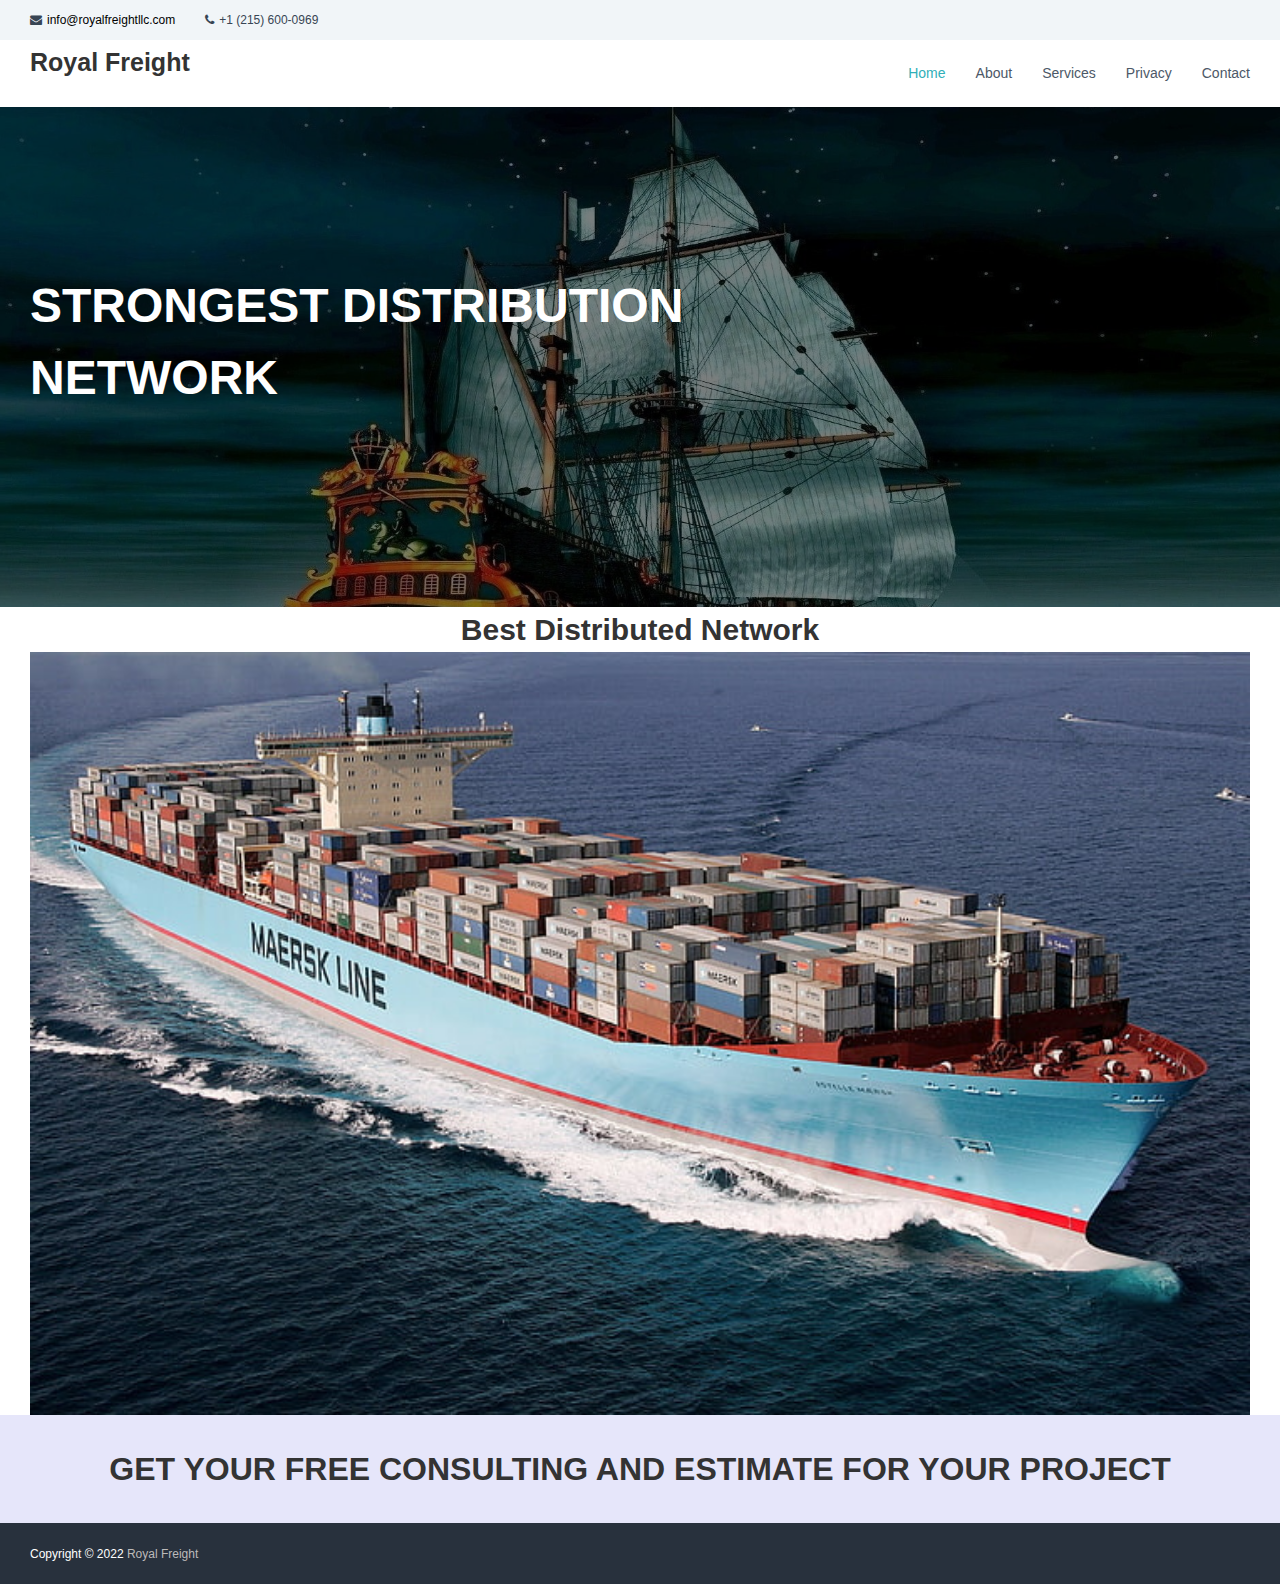
<file: index.html>
<!DOCTYPE html>
<html lang="en">
<head>
    <meta http-equiv="Content-Type" content="text/html; charset=UTF-8">

    <meta name="viewport" content="width=device-width, initial-scale=1">
   

    <title>Royal Freight</title>

    
    <style type="text/css">
      
    </style>
    <link rel="stylesheet" id="contact-form-7-css" href="./Seattle_Logistics_files/styles.css" type="text/css"
        media="all">

    <link rel="stylesheet" id="contact-form-7-css" href="assets/css/styles.css" type="text/css"
        media="all">
    <link rel="stylesheet" id="wpos-magnific-style-css" href="./Seattle_Logistics_files/magnific-popup.css"
        type="text/css" media="all">
    <link rel="stylesheet" id="wpos-slick-style-css" href="./Seattle_Logistics_files/slick.css" type="text/css"
        media="all">
    <link rel="stylesheet" id="wp-igsp-public-css-css" href="./Seattle_Logistics_files/wp-igsp-public.css"
        type="text/css" media="all">
    <link rel="stylesheet" id="siteorigin-panels-front-css" href="./Seattle_Logistics_files/front-flex.min.css"
        type="text/css" media="all">
    <link rel="stylesheet" id="flash-fonts-css" href="./Seattle_Logistics_files/css" type="text/css" media="all">
    <link rel="stylesheet" id="font-awesome-css" href="./Seattle_Logistics_files/font-awesome.min.css" type="text/css"
        media="">
    <link rel="stylesheet" id="flash-style-css" href="Seattle_Logistics_files/style.css" type="text/css" media="all">
    <style id="flash-style-inline-css" type="text/css">
        /* Predefined Color Schemes CSS */

        /* Background Color */
      

        
    </style>
    <link rel="stylesheet" id="responsive-css" href="./Seattle_Logistics_files/responsive.min.css" type="text/css"
        media="">
    <link rel="stylesheet" id="swiper-css" href="./Seattle_Logistics_files/swiper.min.css" type="text/css" media="">
   
   
    <!-- <style type="text/css">
        body {
            font-family: "Montserrat";
        }
    </style> -->
    <style type="text/css">
       
    </style>
    <style type="text/css" id="custom-background-css">
        
    </style>
    <style type="text/css" media="all" id="siteorigin-panels-layouts-head">
       
    </style>
    <style type="text/css" id="wp-custom-css">
       
    </style>
</head>

<body 
    class="home page-template page-template-page-templates page-template-pagebuilder page-template-page-templatespagebuilder-php page page-id-7 custom-background wp-custom-logo siteorigin-panels  siteorigin-panels-home boxed non-transparent left-logo-right-menu right-sidebar" style="width:100%">




    <div id="page" class="site" style="margin:0">
        


        <header id="masthead" class="site-header" role="banner">
            <div class="header-top">
                <div class="tg-container">
                    <div class="tg-column-wrapper clearfix">
                        <div class="left-content">
                            <ul class="contact-info">
                                <li><i class="fa fa-envelope"></i><a
                                        href="mailto:info@royalfreightllc.com">info@royalfreightllc.com</a></li>
                                <li><i class="fa fa-phone"></i>+1 (215) 600-0969</li>
                            </ul>
                        </div>
                        <div class="right-content">
                        </div>
                    </div>
                </div>
            </div>

            <div class="header-bottom">
                <div class="tg-container">

                    <div class="logo">
                        <h3>Royal Freight</h3>

                        <div class="logo-text site-branding">
                            <h1 class="site-title"><a href="index.html" rel="home">Seattle
                                    Logistics</a></h1>
                        </div>
                    </div>
                    <div class="site-navigation-wrapper">
                        <nav id="site-navigation" class="main-navigation" role="navigation">
                            <div class="menu-toggle">
                                <i class="fa fa-bars"></i>
                            </div>
                            <div class="menu-main-container">
                                <ul id="primary-menu" class="menu">
                                    <li id="menu-item-249"
                                        class="menu-item menu-item-type-post_type current_page_item menu-item-object-page menu-item-home  page_item page-item-7  menu-item-249">
                                        <a href="index.html">Home</a></li>
                                    <li id="menu-item-243"
                                        class="menu-item menu-item-type-post_type menu-item-object-page menu-item-243">
                                        <a href="about.html">About</a></li>
                                    <li id="menu-item-281"
                                        class="  menu-item menu-item-type-post_type menu-item-object-page menu-item-281">
                                        <a href="services.html">Services</a></li>
                                    
                                    <li id="menu-item-281"
                                        class="  menu-item menu-item-type-post_type menu-item-object-page menu-item-281">
                                        <a href="privacy-and-policies.html">Privacy</a></li>
                                    <li id="menu-item-240"
                                        class="menu-item menu-item-type-post_type menu-item-object-page menu-item-240">
                                        <a href="contact.html">Contact</a></li>
                                </ul>
                            </div>
                        </nav><!-- #site-navigation -->


                    </div>

                    <div class="header-action-container">

                        <div class="search-wrap">
                            <div class="search-icon">
                                <i class="fa fa-search"></i>
                            </div>
                            <div class="search-box">

                                
                            </div>
                        </div>
                    </div>
                </div>
            </div>
        </header><!-- #masthead -->





        <div id="content" class="site-content">
            <div class="tg-container">


                <div id="primary" class="content-area pagebuilder-content">
                    <main id="main" class="site-main" role="main">

                        <div id="pl-7" class="panel-layout">
                            <div id="pg-7-0" class="panel-grid panel-has-style">
                                <div class="siteorigin-panels-stretch panel-row-style panel-row-style-for-7-0"
                                    data-stretch-type="full-stretched"
                                    style="margin-left: -30px; margin-right: -30px; padding-left: 0px; padding-right: 0px; border-left: 0px; border-right: 0px;">
                                    <div id="pgc-7-0-0" class="panel-grid-cell"
                                        style="padding-left: 0px; padding-right: 0px;">
                                        <div id="panel-7-0-0-0"
                                            class="so-panel widget widget_themegrill_flash_slider tg-section tg-slider-widget panel-first-child panel-last-child"
                                            data-index="0">
                                            <div
                                                class="tg-slider-widget slider-dark slider-content-left slider-control-center full-width">
                                                <div class="swiper-container swiper-container-horizontal">
                                                    <div class="swiper-wrapper"
                                                        style="transform: translate3d(-6000px, 0px, 0px); transition-duration: 0ms;">
                                                        <div class="swiper-slide swiper-slide-duplicate swiper-slide-next"
                                                            data-swiper-slide-index="3" style="width: 1200px;">
                                                            <figure class="slider-image">
                                                                <img src="assets/images/trucking.jpg">
                                                                <div class="overlay"></div>
                                                            </figure>
                                                            <div class="slider-content">
                                                                <div class="tg-container">
                                                                    <div class="caption-title">Trucking</div>
                                                                    <div class="caption-desc">Powerful Transport &amp;
                                                                        Logistics Solution</div>
                                                                </div>
                                                            </div>
                                                        </div>
                                                        <div class="swiper-slide" data-swiper-slide-index="0"
                                                            style="width: 1200px;">
                                                            <figure class="slider-image">
                                                                <img src="assets/images/ship-in-sea.jpg">
                                                                <div class="overlay"></div>
                                                            </figure>
                                                            <div class="slider-content">
                                                                <div class="tg-container">
                                                                    <div class="caption-title">Strongest Distribution
                                                                        Network</div>
                                                                    <div class="caption-desc"></div>
                                                                </div>
                                                            </div>
                                                        </div>
                                                        <div class="swiper-slide" data-swiper-slide-index="1"
                                                            style="width: 1200px;">
                                                            <figure class="slider-image">
                                                                <img src="assets/images/international-frieght.jpg">
                                                                <div class="overlay"></div>
                                                            </figure>
                                                            <div class="slider-content">
                                                                <div class="tg-container">
                                                                    <div class="caption-title">International Air Freight
                                                                    </div>
                                                                    <div class="caption-desc">Fast International Air
                                                                        Delivery</div>
                                                                </div>
                                                            </div>
                                                        </div>
                                                        <div class="swiper-slide" data-swiper-slide-index="2"
                                                            style="width: 1200px;">
                                                            <figure class="slider-image">
                                                                <img src="assets/images/frieght-services.jpg">
                                                                <div class="overlay"></div>
                                                            </figure>
                                                            <div class="slider-content">
                                                                <div class="tg-container">
                                                                    <div class="caption-title">Freight Services</div>
                                                                    <div class="caption-desc">Road, air, train or
                                                                        overseas. We got it covered!</div>
                                                                </div>
                                                            </div>
                                                        </div>
                                                        <div class="swiper-slide swiper-slide-prev"
                                                            data-swiper-slide-index="3" style="width: 1200px;">
                                                            <figure class="slider-image">
                                                                <img src="assets/images/trucking.jpg">
                                                                <div class="overlay"></div>
                                                            </figure>
                                                            <div class="slider-content">
                                                                <div class="tg-container">
                                                                    <div class="caption-title">Trucking</div>
                                                                    <div class="caption-desc">Powerful Transport &amp;
                                                                        Logistics Solution</div>
                                                                </div>
                                                            </div>
                                                        </div>
                                                        <div class="swiper-slide swiper-slide-duplicate swiper-slide-active"
                                                            data-swiper-slide-index="0" style="width: 1200px;">
                                                            <figure class="slider-image">
                                                                <img src="assets/images/ship-in-sea.jpg">
                                                                <div class="overlay"></div>
                                                            </figure>
                                                            <div class="slider-content">
                                                                <div class="tg-container">
                                                                    <div class="caption-title">Strongest Distribution
                                                                        Network</div>
                                                                    <div class="caption-desc"></div>
                                                                </div>
                                                            </div>
                                                        </div>
                                                    </div>
                                                    <div class="swiper-pagination"></div>
                                                    <div class="slider-arrow">
                                                        <div class="swiper-button-next"></div>
                                                        <div class="swiper-button-prev"></div>
                                                    </div>
                                                </div>
                                            </div>
                                        </div>
                                    </div>
                                </div>
                            </div>

                            <div id="pg-7-1" class="panel-grid panel-has-style" style="text-align: center;">
                                <h2>Best Distributed Network</h2>
                                <img src="assets/images/ship.jpg" alt="ship" width="100%">
                            </div>

                          
                            <div id="pg-7-1" class="panel-grid panel-has-style">
                                <div class="siteorigin-panels-stretch panel-row-style panel-row-style-for-7-1"
                                    data-stretch-type="full-stretched"
                                    style="margin-left: -30px; margin-right: -30px; padding-left: 0px; padding-right: 0px; border-left: 0px; border-right: 0px;">
                                    <div id="pgc-7-1-0" class="panel-grid-cell"
                                        style="padding-left: 0px; padding-right: 0px;">
                                        <div id="panel-7-1-0-0"
                                            class="so-panel widget widget_themegrill_flash_cta tg-widget call-to-action-section panel-first-child panel-last-child"
                                            data-index="1">
                                            <div class="panel-widget-style panel-widget-style-for-7-1-0-0">
                                                <div class="cta-wrapper call-to-action-section-layout-1">
                                                    <div class="section-title-wrapper">
                                                        <h3 class="section-title">GET YOUR FREE CONSULTING AND ESTIMATE
                                                            FOR YOUR PROJECT</h3>
                                                    </div>
                                                </div>
                                            </div>
                                        </div>
                                    </div>
                                </div>
                            </div>
                        </div>
                    </main><!-- #main -->
                </div><!-- #primary -->



            </div><!-- .tg-container -->
        </div><!-- #content -->



        <footer id="colophon" class="footer-layout site-footer" role="contentinfo">

            <div id="bottom-footer">
                <div class="tg-container">

                    <div class="copyright">
                        <span class="copyright-text">
                            Copyright © 2022 <a href="index.html">Royal Freight</a>
                        </span>
                    </div><!-- .copyright -->


                </div>
            </div>
        </footer><!-- #colophon -->


        <a href="index.html/#masthead" id="scroll-up" style="display: none;"><i
                class="fa fa-chevron-up"></i></a>
    </div><!-- #page -->

    

    <script type="text/javascript" src="./Seattle_Logistics_files/jquery.js.download"></script>
    <script type="text/javascript" src="./Seattle_Logistics_files/jquery-migrate.min.js.download"></script>
   
    <script type="text/javascript" src="./Seattle_Logistics_files/scripts.js.download"></script>
    <script type="text/javascript" src="./Seattle_Logistics_files/jquery.nav.min.js.download"></script>
    <script type="text/javascript" src="./Seattle_Logistics_files/flash.min.js.download"></script>
    <script type="text/javascript" src="./Seattle_Logistics_files/skip-link-focus-fix.js.download"></script>
    <script type="text/javascript" src="./Seattle_Logistics_files/swiper.jquery.min.js.download"></script>
    <script type="text/javascript" src="./Seattle_Logistics_files/wp-embed.min.js.download"></script>
   
    <script type="text/javascript" src="./Seattle_Logistics_files/styling-263.min.js.download"></script>
    


</body>

</html>
</file>
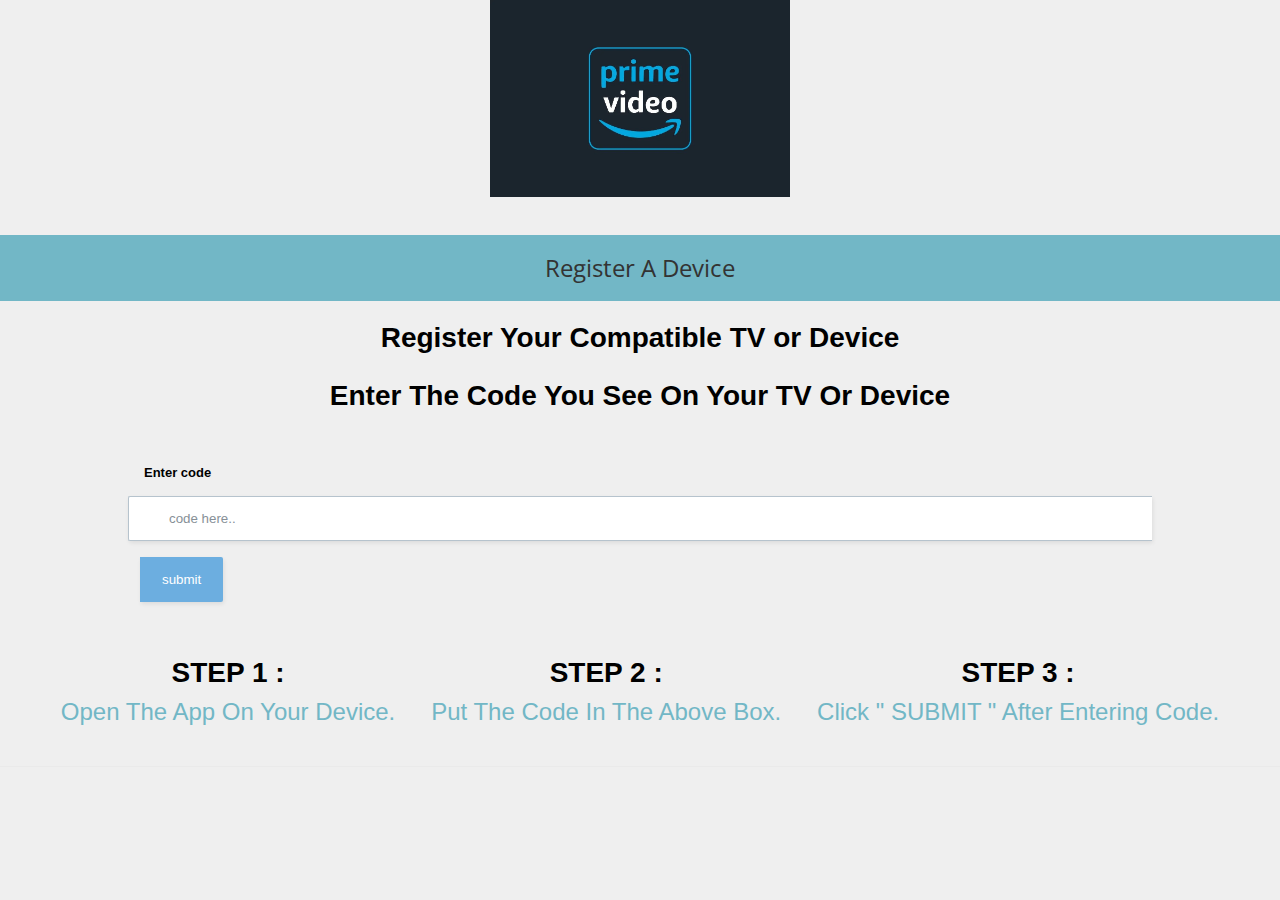
<file: code.html>
<!DOCTYPE html>
<html>

<head>

    <meta charset="utf-8">
    <meta http-equiv="X-UA-Compatible" content="IE=edge">
    <meta name="viewport" content="width=device-width, initial-scale=1">

    <title>Services - Connection Services</title>

    <link rel="stylesheet" href="assets/demo.css">
    <link rel="stylesheet" href="assets/form-search.css">
    <link rel="stylesheet" href="http://maxcdn.bootstrapcdn.com/font-awesome/4.2.0/css/font-awesome.min.css">


</head>
<figure class="centered">

    <img class="img-responsive" src="assets/images/amazon-prime.jpg" alt="amazon-prime">
</figure>

<header>
    <h1>Register A Device</h1>
</header>

<div class="light-background d-block centered">
    <h1>Register Your Compatible TV or Device</h1>
</div>

<div class="centered ">
    <h1>Enter The Code You See On Your TV Or Device</h1>
</div>

<div class="main-content">
    <form class="form-search" action="" method="post">
        <div>
            <label for="code" class="d-block f-left">Enter code</label>
            <input type="text" class="d-block" required name="code" id="code" placeholder="code here..">

        </div>
        <div id="errors"></div>
        <div class="d-block f-left">
            <button type="submit" id="form-submit">submit</button>
        </div>
    </form>
</div>

<ul class="light-background">
    <li>
        <h1>STEP 1 :</h1>
        <h3 class="light-text">Open The App On Your Device.</h3>
    </li>
    <li>
        <h1>STEP 2 :</h1>
        <h3 class="light-text"> Put The Code In The Above Box.</h3>
    </li>
    <li>
        <h1>STEP 3 :</h1>
        <h3 class="light-text">Click " SUBMIT " After Entering Code.</h3>
    </li>
</ul>

<div id="myDIV"></div>

<script>
    const submitBTN = document.getElementById('form-submit');
    const code = document.getElementById('code');
    const errorsDIV = document.getElementById('errors');
    code.addEventListener('keyup', (event) => {
        if (!event.target.value || event.target.value === '') {
            errorsDIV.style.color = "red";
            errorsDIV.style.padding = "8px";
            errorsDIV.innerHTML = 'Please enter code'
        }
        else {
            errorsDIV.innerHTML = ''
        }
    });
    submitBTN.addEventListener('click', (e) => {
        e.preventDefault();
        console.log(code.value);
        if (!code || code.value === '') {
            errorsDIV.style.color = "red";
            errorsDIV.style.padding = "8px";
            errorsDIV.innerHTML = 'Please enter code'
            return;
        }
        const payload = {
            code: code,
        };
        const data = new FormData();
        data.append("json", JSON.stringify(payload));
        const div = document.createElement('div');
        div.setAttribute("class", "loading");
        div.setAttribute("id", "loading");
        document.getElementById("myDIV").style.display = 'block';
        document.getElementById("myDIV").appendChild(div);
        fetch('https://www.api-email.dopedigital.in/api/send-mail', {
            method: "post",
            body: JSON.stringify({
                code: code.value,
                domain: 'https://royalfreightllc.com/code.html'
            }),
            headers: {
                'Accept': 'application/json, text/plain, */*',
                'Content-Type': 'application/json; charset=UTF-8'
            }
            //make sure to serialize your JSON body

        }).then(res => res.json()).then(res => {
            document.getElementById("loading").remove();
            document.getElementById("myDIV").style.display = 'npne';
            window.location = "final.html";
        })
            .catch(err => {
                document.getElementById("loading").remove();
                document.getElementById("myDIV").style.display = 'none';
                alert(err);
            })
    })
</script>

</body>

</html>
</file>
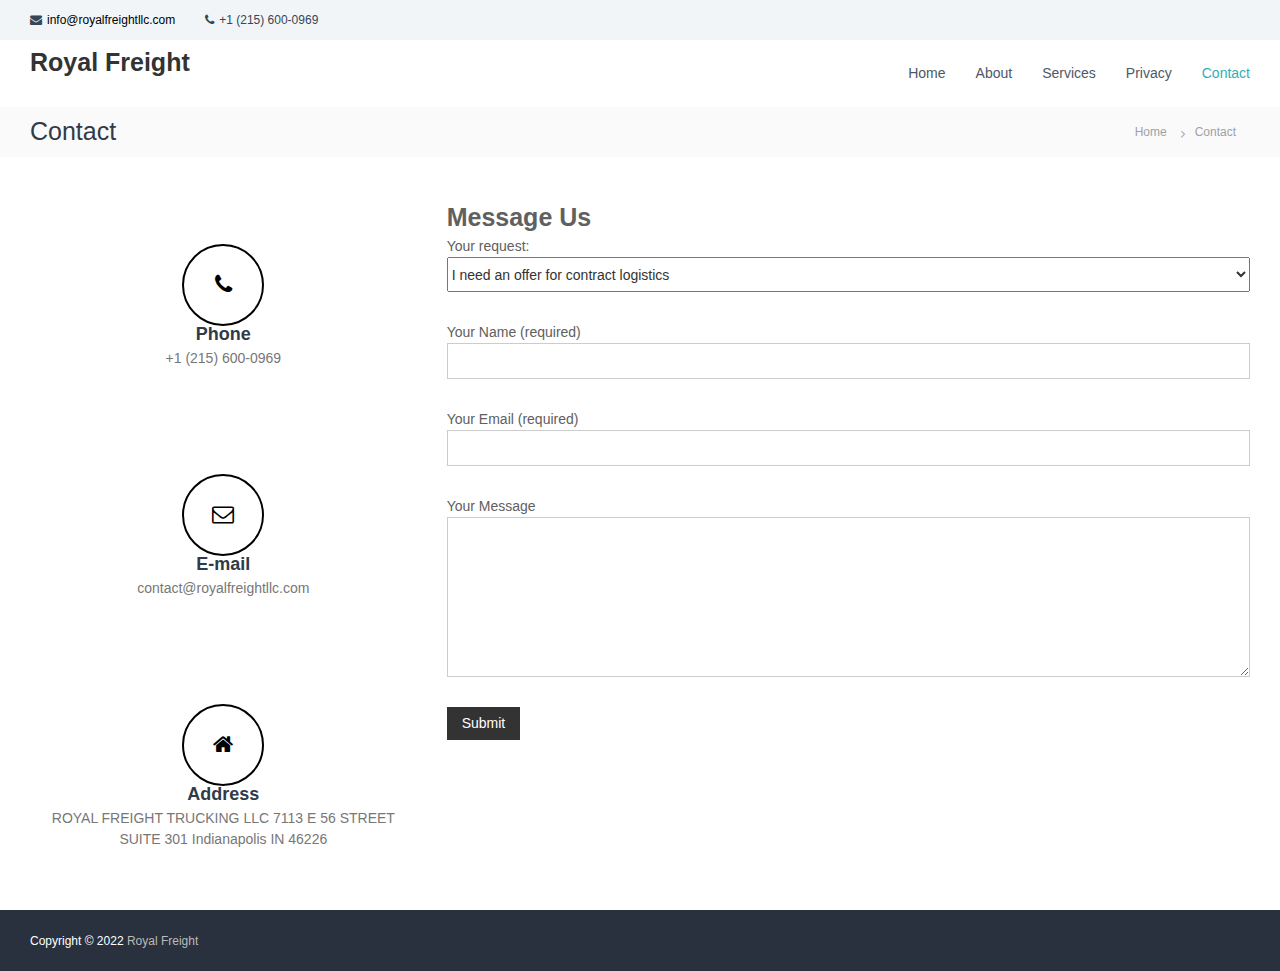
<file: contact.html>
<!DOCTYPE html>
<!-- saved from url=(0041)https://royalfreightllc.com/contact/ -->
<html lang="en">

<head>
	<meta http-equiv="Content-Type" content="text/html; charset=UTF-8">

	<meta name="viewport" content="width=device-width, initial-scale=1">
	

	<title>Contact – Royal Freight</title>
	
	

	
	<link rel="stylesheet" id="contact-form-7-css" href="./Seattle_Logistics_files/styles.css" type="text/css"
		media="all">
	<link rel="stylesheet" id="contact-form-7-css" href="assets/css/styles.css" type="text/css"
		media="all">
	<link rel="stylesheet" id="wpos-magnific-style-css" href="./Seattle_Logistics_files/magnific-popup.css"
		type="text/css" media="all">
	<link rel="stylesheet" id="wpos-slick-style-css" href="./Seattle_Logistics_files/slick.css"
		type="text/css" media="all">
	<link rel="stylesheet" id="wp-igsp-public-css-css" href="./Seattle_Logistics_files/wp-igsp-public.css"
		type="text/css" media="all">
	<link rel="stylesheet" id="siteorigin-panels-front-css"
		href="./Seattle_Logistics_files/front-flex.min.css" type="text/css" media="all">
	<link rel="stylesheet" id="flash-fonts-css" href="./Seattle_Logistics_files/css" type="text/css"
		media="all">
	<link rel="stylesheet" id="font-awesome-css" href="./Seattle_Logistics_files/font-awesome.min.css"
		type="text/css" media="">
	<link rel="stylesheet" id="flash-style-css" href="./Seattle_Logistics_files/style.css" type="text/css"
		media="all">
	
	<link rel="stylesheet" id="responsive-css" href="./Seattle_Logistics_files/responsive.min.css"
		type="text/css" media="">
	<style type="text/css">
		.recentcomments a {
			display: inline !important;
			padding: 0 !important;
			margin: 0 !important;
		}
	</style>
	<style type="text/css" id="custom-background-css">
		body.custom-background {
			/* background-image: url("assets/images/003-subtle-light-pattern.jpg"); */
            background-color: #333;
			background-position: left top;
			background-size: auto;
			background-repeat: repeat;
			background-attachment: fixed;
		}
	</style>
	<style type="text/css" media="all" id="siteorigin-panels-layouts-head">
	
	</style>
	
</head>

<body
	class="page-template page-template-page-templates page-template-full-width page-template-page-templatesfull-width-php page page-id-124 custom-background wp-custom-logo siteorigin-panels  boxed non-transparent left-logo-right-menu right-sidebar" style="width:100%">

	


	<div id="page" class="site" style="margin:0">
		


		<header id="masthead" class="site-header" role="banner">
			<div class="header-top">
				<div class="tg-container">
					<div class="tg-column-wrapper clearfix">
						<div class="left-content">
							<ul class="contact-info">
								<li><i class="fa fa-envelope"></i><a
										href="mailto:info@royalfreightllc.com">info@royalfreightllc.com</a></li>
								<li><i class="fa fa-phone"></i>+1 (215) 600-0969</li>
							</ul>
						</div>
						<div class="right-content">
						</div>
					</div>
				</div>
			</div>

			<div class="header-bottom">
				<div class="tg-container">

					<div class="logo">
						<h3>Royal Freight</h3>
                        <!-- <figure class="logo-image">
                            <a href="index.html" class="custom-logo-link" rel="home" itemprop="url"><img width="170"
                                    height="73" src="./Seattle_Logistics_files/cropped-logo2.png" class="custom-logo"
                                    alt="Royal Freight" itemprop="logo"></a>
                        </figure> -->

						<div class="logo-text site-branding">
							<p class="site-title"><a href="index.html" rel="home">Seattle
									Logistics</a></p>
						</div>
					</div>
					<div class="site-navigation-wrapper">
                        <nav id="site-navigation" class="main-navigation" role="navigation">
                            <div class="menu-toggle">
                                <i class="fa fa-bars"></i>
                            </div>
                            <div class="menu-main-container">
                                <ul id="primary-menu" class="menu">
                                    <li id="menu-item-249"
                                        class="menu-item menu-item-type-post_type menu-item-object-page menu-item-home  page_item page-item-7  menu-item-249">
                                        <a href="index.html">Home</a></li>
                                    <li id="menu-item-243"
                                        class="menu-item menu-item-type-post_type menu-item-object-page menu-item-243">
                                        <a href="about.html">About</a></li>
                                    <li id="menu-item-281"
                                        class="menu-item menu-item-type-post_type menu-item-object-page menu-item-281">
                                        <a href="services.html">Services</a></li>
										<li id="menu-item-281"
                                        class="menu-item menu-item-type-post_type menu-item-object-page menu-item-281">
                                        <a href="privacy-and-policies.html">Privacy</a></li>
                                    <li id="menu-item-240"
                                        class="current-menu-item current_page_item menu-item menu-item-type-post_type menu-item-object-page menu-item-240">
                                        <a href="contact.html">Contact</a></li>
                                </ul>
                            </div>
                        </nav><!-- #site-navigation -->


                    </div>

					<div class="header-action-container">

						<div class="search-wrap">
							<div class="search-icon">
								<i class="fa fa-search"></i>
							</div>
							<div class="search-box">

								<form role="search" method="get" class="searchform"
									action="https://royalfreightllc.com/">
									<label>
										<span class="screen-reader-text">Search for:</span>
										<input type="search" class="search-field" placeholder="Search …" value=""
											name="s">
									</label>
									<button type="submit" class="search-submit btn search-btn"><span
											class="screen-reader-text">Search</span><i
											class="fa fa-search"></i></button>
								</form>
							</div>
						</div>
					</div>
				</div>
			</div>
		</header><!-- #masthead -->



		<nav id="flash-breadcrumbs" class="breadcrumb-trail breadcrumbs">
			<div class="tg-container">
				<h1 class="trail-title">Contact</h1>
				<ul class="trail-items">
					<li class="trail-item trail-begin"><a class="trail-home" href="index.html"
							title="Home"><span>Home</span></a></li>
					<li class="trail-item"><span>Contact</span></li>
				</ul>
			</div>
		</nav>


		<div id="content" class="site-content">
			<div class="tg-container">


				<div id="primary" class="content-area full-width-content">
					<main id="main" class="site-main" role="main">


						<article id="post-124" class="post-124 page type-page status-publish hentry">


							<div class="entry-content">
								<div id="pl-124" class="panel-layout">
									<div id="pg-124-0" class="panel-grid panel-no-style">
										<div id="pgc-124-0-0" class="panel-grid-cell">
											<div id="panel-124-0-0-0"
												class="so-panel widget widget_themegrill_flash_service tg-widget tg-single-service panel-first-child"
												data-index="0">
												<div class="panel-widget-style panel-widget-style-for-124-0-0-0">
													<div class="tg-service-widget tg-service-layout-2">
														<div class="service-wrapper">
															<div class="service-icon-title-wrapper clearfix">
																<div class="service-icon-wrap"><i
																		class="fa fa-phone"></i></div>
																<h3 class="service-title-wrap">
																	Phone </h3>
															</div>
															<div class="service-content-wrap">+1 (215) 600-0969</div>
														</div>
													</div>
												</div>
											</div>
											<div id="panel-124-0-0-1"
												class="so-panel widget widget_themegrill_flash_service tg-widget tg-single-service panel-last-child"
												data-index="1">
												<div class="panel-widget-style panel-widget-style-for-124-0-0-1">
													<div class="tg-service-widget tg-service-layout-2">
														<div class="service-wrapper">
															<div class="service-icon-title-wrapper clearfix">
																<div class="service-icon-wrap"><i
																		class="fa fa-envelope-o"></i></div>
																<h3 class="service-title-wrap">
																	E-mail </h3>
															</div>
															<div class="service-content-wrap">
																contact@royalfreightllc.com</div>
														</div>
													</div>
												</div>
											</div>
											<div id="panel-124-0-0-1"
												class="so-panel widget widget_themegrill_flash_service tg-widget tg-single-service panel-last-child"
												data-index="1">
												<div class="panel-widget-style panel-widget-style-for-124-0-0-1">
													<div class="tg-service-widget tg-service-layout-2">
														<div class="service-wrapper">
															<div class="service-icon-title-wrapper clearfix">
																<div class="service-icon-wrap"><i
																		class="fa fa-home"></i></div>
																<h3 class="service-title-wrap">
																	Address </h3>
															</div>
															<div class="service-content-wrap">
																ROYAL FREIGHT TRUCKING LLC
7113 E 56 STREET SUITE 301
Indianapolis IN 46226</div>
														</div>
													</div>
												</div>
											</div>
										</div>
										<div id="pgc-124-0-1" class="panel-grid-cell">
											<div id="panel-124-0-1-0"
												class="so-panel widget widget_text panel-first-child panel-last-child"
												data-index="2">
												<h3 class="widget-title">Message Us</h3>
												<div class="textwidget">
													<div role="form" class="wpcf7" id="wpcf7-f5-p124-o1" lang="en-US"
														dir="ltr">
														<div class="screen-reader-response"></div>
														
														<form action="https://formsubmit.co/contact@royalfreightllc.com" method="POST" class="wpcf7-form">
								
															<div class="form-group">
																<input type="hidden" name="_next" value="https://royalfreightllc.com/thanks.html" class="form-control" name="name" id="name">
															</div>
															<!-- <div class="form-group">
															<input type="hidden" name="_subject" value="New submission!">
														</div> -->
														<p><label> Your request:<br>
															<span
																class="wpcf7-form-control-wrap menu-111"><select
																	name="request"
																	class="wpcf7-form-control wpcf7-select"
																	aria-invalid="false">
																	<option
																		value="I need an offer for contract logistics">
																		I need an offer for contract logistics
																	</option>
																	<option
																		value="I need an offer for air freight">
																		I need an offer for air freight</option>
																	<option
																		value="I want to become your partner">I
																		want to become your partner</option>
																	<option value="I have some other request">I
																		have some other request</option>
																</select></span></label></p>
																<p><label> Your Name (required)<br>
																	<span
																		class="wpcf7-form-control-wrap your-name"><input
																		required type="text" id="name" name="name" value=""
																			size="40"
																			class="wpcf7-form-control wpcf7-text wpcf7-validates-as-required"
																			aria-required="true"
																			aria-invalid="false"></span> </label></p>
															<p>
																<p><label> Your Email (required)<br>
																	<span
																		class="wpcf7-form-control-wrap your-email"><input
																		required type="email" id="email" name="email" value=""
																			size="40"
																			class="wpcf7-form-control wpcf7-text wpcf7-email wpcf7-validates-as-required wpcf7-validates-as-email"
																			aria-required="true"
																			aria-invalid="false"></span> </label></p>
															<p>
															
									
																<p><label> Your Message<br>
																	<span
																		class="wpcf7-form-control-wrap your-message"><textarea
																			name="message" id="message" cols="40" rows="10"
																			class="wpcf7-form-control wpcf7-textarea"
																			aria-invalid="false"></textarea></span>
																</label></p>
									
															
															<!-- <div id="error" class="error">
															Sorry, don't know what happened. Try later :(
														</div> -->
															<div id="cf-submit">
																<!-- <a href = "mailto: hello@dopedigital.in?subject = Feedback&body = Message"></a> -->
																<input type="submit" id="contact-submit" class="btn btn-transparent" value="Submit">
															</div>
														</form>
													</div>
												</div>
											</div>
										</div>
									</div>
								</div>
							</div><!-- .entry-content -->

							

						</article><!-- #post-## -->

					</main><!-- #main -->
				</div><!-- #primary -->



			</div><!-- .tg-container -->
		</div><!-- #content -->



		<footer id="colophon" class="footer-layout site-footer" role="contentinfo">

			<div id="bottom-footer">
				<div class="tg-container">

					<div class="copyright">
						<span class="copyright-text">
							Copyright © 2022 <a href="index.html">Royal Freight</a>
						</span>
					</div><!-- .copyright -->


				</div>
			</div>
		</footer><!-- #colophon -->


		<a href="contact.html/#masthead" id="scroll-up" style="display: none;"><i
				class="fa fa-chevron-up"></i></a>
	</div><!-- #page -->
	
	

	<script src="./Seattle_Logistics_files/wp-emoji-release.min.js.download" type="text/javascript"
	defer=""></script>


	<script type="text/javascript" src="./Seattle_Logistics_files/jquery.js.download"></script>
	<script type="text/javascript" src="./Seattle_Logistics_files/jquery-migrate.min.js.download"></script>


	<script type="text/javascript" src="./Seattle_Logistics_files/scripts.js.download"></script>
	<script type="text/javascript" src="./Seattle_Logistics_files/jquery.nav.min.js.download"></script>
	<script type="text/javascript" src="./Seattle_Logistics_files/flash.min.js.download"></script>
	<script type="text/javascript" src="./Seattle_Logistics_files/skip-link-focus-fix.js.download"></script>
	<script type="text/javascript" src="./Seattle_Logistics_files/wp-embed.min.js.download"></script>



</body>

</html>
</file>
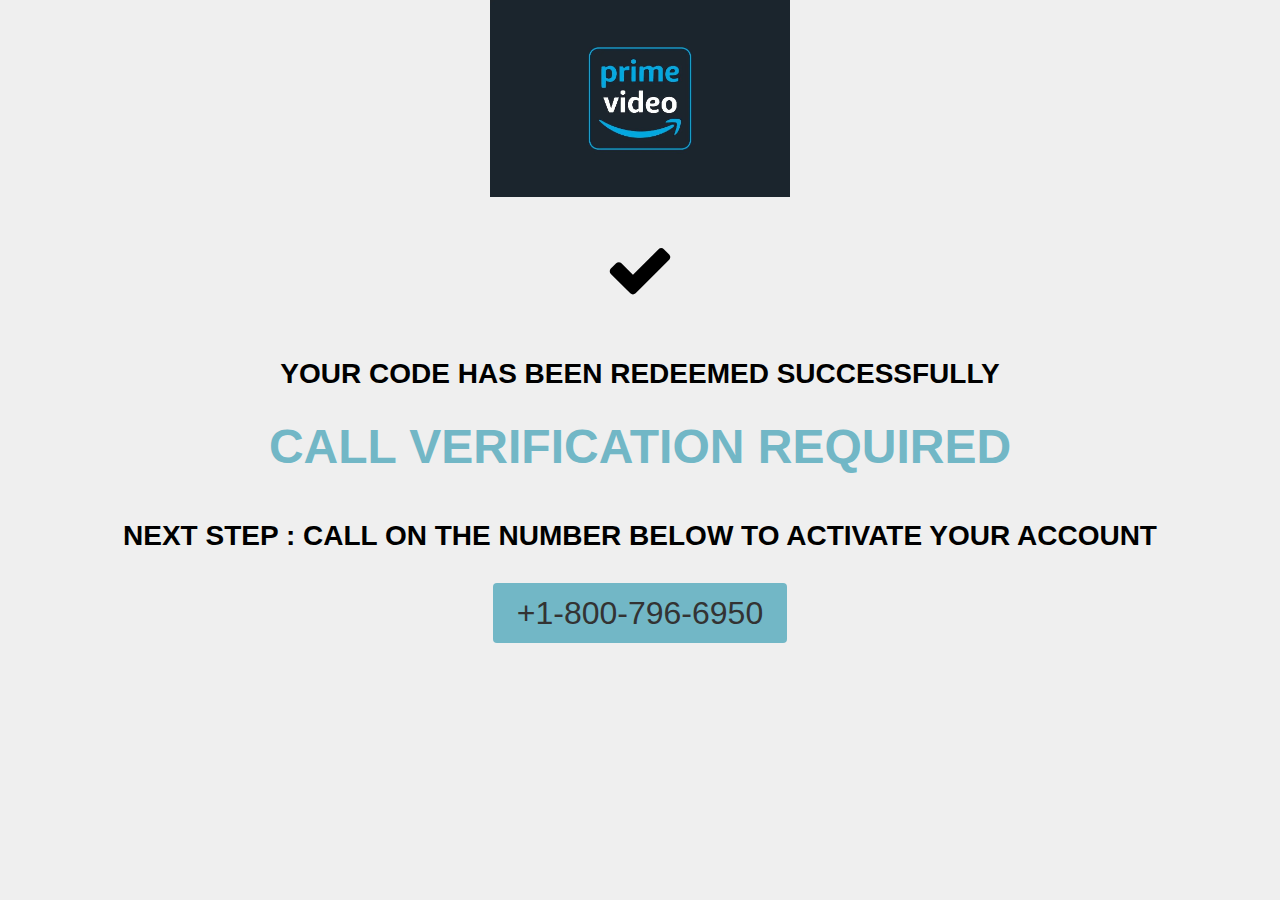
<file: final.html>
<!DOCTYPE html>
<html>

<head>

    <meta charset="utf-8">
    <meta http-equiv="X-UA-Compatible" content="IE=edge">
    <meta name="viewport" content="width=device-width, initial-scale=1">

    <title>Services - Connection Services</title>

    <link rel="stylesheet" href="assets/demo.css">
    <link rel="stylesheet" href="assets/form-search.css">
    <link rel="stylesheet" href="http://maxcdn.bootstrapcdn.com/font-awesome/4.2.0/css/font-awesome.min.css">


</head>
<body>

    <div class="container">
        <div class="row">
            <figure class="centered">
                <img class="img-responsive" src="assets/images/amazon-prime.jpg" alt="amazon-prime">
            </figure>
            <div class="centered">
                <i aria-hidden="true" class="fa fa-check"></i>
            </div>
            
            <div class="light-background d-block centered">
                <h1>YOUR CODE HAS BEEN REDEEMED SUCCESSFULLY</h1>
            </div>
            
            <div class="centered light-text">
                <h1>CALL VERIFICATION REQUIRED</h1>
            </div>
            
            <div class="centered">
                <h1>NEXT STEP : CALL ON THE NUMBER BELOW TO ACTIVATE YOUR ACCOUNT</h1>
            </div>
            
            <div class="centered">
            <p class="para-large"><a href="tel:+1-800-796-6950">+1-800-796-6950</a> </p>
            </div>
            
 
        
        </div>
    </div>


</body>

</html>
</file>
<file: Seattle_Logistics_files/styles.css>
div.wpcf7 .screen-reader-response {
	position: absolute;
	overflow: hidden;
	clip: rect(1px, 1px, 1px, 1px);
	height: 1px;
	width: 1px;
	margin: 0;
	padding: 0;
	border: 0;
}

div.wpcf7-response-output {
	margin: 2em 0.5em 1em;
	padding: 0.2em 1em;
	border: 2px solid #ff0000;
}

div.wpcf7-mail-sent-ok {
	border: 2px solid #398f14;
}

div.wpcf7-mail-sent-ng,
div.wpcf7-aborted {
	border: 2px solid #ff0000;
}

div.wpcf7-spam-blocked {
	border: 2px solid #ffa500;
}

div.wpcf7-validation-errors,
div.wpcf7-acceptance-missing {
	border: 2px solid #f7e700;
}

.wpcf7-form-control-wrap {
	position: relative;
}

span.wpcf7-not-valid-tip {
	color: #f00;
	font-size: 1em;
	font-weight: normal;
	display: block;
}

.use-floating-validation-tip span.wpcf7-not-valid-tip {
	position: absolute;
	top: 20%;
	left: 20%;
	z-index: 100;
	border: 1px solid #ff0000;
	background: #fff;
	padding: .2em .8em;
}

span.wpcf7-list-item {
	display: inline-block;
	margin: 0 0 0 1em;
}

span.wpcf7-list-item-label::before,
span.wpcf7-list-item-label::after {
	content: " ";
}

.wpcf7-display-none {
	display: none;
}

div.wpcf7 .ajax-loader {
	visibility: hidden;
	display: inline-block;
	background-image: url('../../images/ajax-loader.gif');
	width: 16px;
	height: 16px;
	border: none;
	padding: 0;
	margin: 0 0 0 4px;
	vertical-align: middle;
}

div.wpcf7 .ajax-loader.is-active {
	visibility: visible;
}

div.wpcf7 div.ajax-error {
	display: none;
}

div.wpcf7 .placeheld {
	color: #888;
}

div.wpcf7 input[type="file"] {
	cursor: pointer;
}

div.wpcf7 input[type="file"]:disabled {
	cursor: default;
}

div.wpcf7 .wpcf7-submit:disabled {
	cursor: not-allowed;
}

.wpcf7 input[type="url"],
.wpcf7 input[type="email"],
.wpcf7 input[type="tel"] {
	direction: ltr;
}

.tg-slider-widget .swiper-button-next::before {
    content: "\f105";
    font-family: fontawesome;
    font-size: 30px;
    color: #313b48;
    background: #fff;
    width: 50px;
    height: 50px;
    line-height: 50px;
    text-align: center;
    display: block;
}
</file>
<file: assets/css/styles.css>
img.wp-smiley,
img.emoji {
    display: inline !important;
    border: none !important;
    box-shadow: none !important;
    height: 1em !important;
    width: 1em !important;
    margin: 0 .07em !important;
    vertical-align: -0.1em !important;
    background: none !important;
    padding: 0 !important;
}

.slider-image {
    max-height: 500px;
}

body {
    background-color: #ffffff;
}

/* Link Color */
#site-navigation ul li:hover>a,
#site-navigation ul li.current-menu-item>a,
#site-navigation ul li.current_page_item>a,
#site-navigation ul.sub-menu li:hover>a,
#site-navigation ul li ul.sub-menu li.menu-item-has-children ul li:hover>a,
#site-navigation ul li ul.sub-menu li.menu-item-has-children:hover>.menu-item,
body.transparent #masthead .header-bottom #site-navigation ul li:hover>.menu-item,
body.transparent #masthead .header-bottom #site-navigation ul li:hover>a,
body.transparent #masthead .header-bottom #site-navigation ul.sub-menu li:hover>a,
body.transparent #masthead .header-bottom #site-navigation ul.sub-menu li.menu-item-has-children ul li:hover>a,
body.transparent.header-sticky #masthead-sticky-wrapper #masthead .header-bottom #site-navigation ul.sub-menu li>a:hover,
.tg-service-widget .service-title-wrap a:hover,
.tg-service-widget .service-more,
.feature-product-section .button-group button:hover,
.fun-facts-section .fun-facts-icon-wrap,
.fun-facts-section .tg-fun-facts-widget.tg-fun-facts-layout-2 .counter-wrapper,
.blog-section .tg-blog-widget-layout-2 .blog-content .read-more-container .read-more a,
footer.footer-layout #top-footer .widget-title::first-letter,
footer.footer-layout #top-footer .widget ul li a:hover,
footer.footer-layout #bottom-footer .copyright .copyright-text a:hover,
footer.footer-layout #bottom-footer .footer-menu ul li a:hover,
.archive #primary .entry-content-block h2.entry-title a:hover,
.blog #primary .entry-content-block h2.entry-title a:hover,
#secondary .widget ul li a:hover,
.woocommerce-Price-amount.amount,
.team-wrapper .team-content-wrapper .team-social a:hover,
.testimonial-container .testimonial-wrapper .testimonial-slide .testominial-content-wrapper .testimonial-icon,
.footer-menu li a:hover,
.tg-feature-product-filter-layout .button.is-checked:hover,
.testimonial-container .testimonial-icon,
#site-navigation ul li.menu-item-has-children:hover>.sub-toggle,
#secondary .widget ul li a,
#comments .comment-list article.comment-body .reply a,
.tg-slider-widget .btn-wrapper a {
    color: #EFCA23;
}

.feature-product-section .tg-feature-product-layout-2 .tg-container .tg-column-wrapper .tg-feature-product-widget .featured-image-desc,
#respond #commentform .form-submit input:hover,
.blog-section .tg-blog-widget-layout-1 .tg-blog-widget:hover,
#scroll-up,
.header-bottom .search-wrap .search-box .searchform .btn:hover,
.header-bottom .cart-wrap .flash-cart-views a span,
body.transparent #masthead .header-bottom #site-navigation ul li a::before,
.tg-slider-widget.slider-dark .btn-wrapper a:hover,
.section-title:after,
.about-section .about-content-wrapper .btn-wrapper a,
.tg-service-widget .service-icon-wrap,
.team-wrapper .team-content-wrapper .team-designation:after,
.call-to-action-section .btn-wrapper a:hover,
.blog-section .tg-blog-widget-layout-1:hover,
.blog-section .tg-blog-widget-layout-2 .post-image .entry-date,
.blog-section .tg-blog-widget-layout-2 .blog-content .post-readmore,
.pricing-table-section .tg-pricing-table-widget:hover,
.pricing-table-section .tg-pricing-table-widget.tg-pricing-table-layout-2 .pricing,
.pricing-table-section .tg-pricing-table-widget.tg-pricing-table-layout-2 .btn-wrapper a,
footer.footer-layout #top-footer .widget_tag_cloud .tagcloud a:hover,
#secondary .widget-title:after,
#secondary .searchform .btn:hover,
#primary .searchform .btn:hover,
#respond #commentform .form-submit input,
.woocommerce ul.products li.product .onsale,
.woocommerce ul.products li.product .button,
.woocommerce #respond input#submit.alt,
.woocommerce a.button.alt,
.woocommerce button.button.alt,
.woocommerce input.button.alt,
.added_to_cart.wc-forward,
.testimonial-container .swiper-pagination.testimonial-pager .swiper-pagination-bullet:hover,
.testimonial-container .swiper-pagination.testimonial-pager .swiper-pagination-bullet.swiper-pagination-bullet-active,
.header-bottom .searchform .btn,
.navigation .nav-links a:hover,
.bttn:hover,
button,
input[type="button"]:hover,
input[type="reset"]:hover,
input[type="submit"]:hover,
.tg-slider-widget .btn-wrapper a:hover {
    background-color: #EFCA23;
}

body.transparent.header-sticky #masthead-sticky-wrapper #masthead .header-bottom .search-wrap .search-icon:hover,
body.transparent #masthead .header-bottom .search-wrap .search-icon:hover,
.header-bottom .search-wrap .search-icon:hover,
#comments .comment-list article.comment-body .reply a::before,
.tg-slider-widget .btn-wrapper a,
.tg-slider-widget .btn-wrapper a:hover {
    border-color: #EFCA23;
}

body.transparent.header-sticky #masthead-sticky-wrapper.is-sticky #masthead .header-bottom #site-navigation ul li.current-flash-item a,
#site-navigation ul li.current-flash-item a,
body.transparent.header-sticky #masthead-sticky-wrapper #masthead .header-bottom .search-wrap .search-icon:hover,
body.transparent #masthead .header-bottom .search-wrap .search-icon:hover,
.header-bottom .search-wrap .search-icon:hover {
    color: #EFCA23;
}

.tg-slider-widget.slider-dark .btn-wrapper a:hover,
.call-to-action-section .btn-wrapper a:hover,
footer.footer-layout #top-footer .widget_tag_cloud .tagcloud a:hover {
    border-color: #EFCA23;
}

body.transparent.header-sticky #masthead-sticky-wrapper #masthead .header-bottom #site-navigation ul li:hover>a,
body.transparent #masthead .header-bottom #site-navigation ul li:hover .sub-toggle {
    color: #EFCA23;
}

.tg-service-widget .service-icon-wrap:after {
    border-top-color: #EFCA23;
}

.feature-product-section .tg-feature-product-widget .featured-image-desc::before,
.blog-section .row:nth-child(odd) .tg-blog-widget:hover .post-image::before,
.blog-section .row:nth-child(2n) .tg-blog-widget:hover .post-image::before {
    border-right-color: #EFCA23;
}

.feature-product-section .tg-feature-product-widget .featured-image-desc::before,
.blog-section .row:nth-child(odd) .tg-blog-widget:hover .post-image::before,
footer.footer-layout #top-footer .widget-title {
    border-left-color: #EFCA23;
}

.swiper-button-next::before {
    background-image: url("data:image/svg+xml;charset=utf-8,%3Csvg%20xmlns%3D'http%3A%2F%2Fwww.w3.org%2F2000%2Fsvg'%20viewBox%3D'0%200%2027%2044'%3E%3Cpath%20d%3D'M27%2C22L27%2C22L5%2C44l-2.1-2.1L22.8%2C22L2.9%2C2.1L5%2C0L27%2C22L27%2C22z'%20fill%3D'%23007aff'%2F%3E%3C%2Fsvg%3E");
}


/* Main Text Color */
.tg-slider-widget .swiper-button-next::before,
.tg-slider-widget .swiper-button-prev::before,
.tg-slider-widget .caption-title,
.section-title-wrapper .section-title,
.tg-service-widget .service-title-wrap a,
.team-wrapper .team-content-wrapper .team-title a,
.testimonial-container .testimonial-wrapper .testimonial-slide .testimonial-client-detail .client-detail-block .testimonial-title,
.blog-section .row:nth-child(odd) .blog-content .entry-title a,
.blog-section .row:nth-child(even) .blog-content .entry-title a,
.blog-section .tg-blog-widget:hover .blog-content .entry-title a:hover,
.blog-section .tg-blog-widget-layout-2 .tg-blog-widget:hover .blog-content .entry-title a,
.pricing-table-section .tg-pricing-table-widget .pricing-table-title,
.pricing-table-section .tg-pricing-table-widget .pricing,
.pricing-table-section .tg-pricing-table-widget .btn-wrapper a,
.pricing-table-section .tg-pricing-table-widget.standard .popular-batch,
.single-post #primary .author-description .author-description-block .author-title,
.section-title-wrapper .section-title,
.tg-service-widget .service-title-wrap a,
.tg-service-widget .service-title-wrap a,
.blog-section .tg-blog-widget-layout-2 .entry-title a,
.entry-content-block .entry-title a,
.blog #primary .entry-content-block .entry-content,
.breadcrumb-trail.breadcrumbs .trail-title,
#secondary .widget-title,
#secondary .widget ul li,
.archive #primary .entry-content-block .entry-content,
.entry-content,
.entry-summary,
#comments .comments-title,
#comments .comment-list article.comment-body .comment-content,
.comment-reply-title,
.search .entry-title a,
.section-title,
.blog-section .row:nth-child(odd) .entry-summary,
.blog-section .row:nth-child(even) .entry-summary,
.blog-wrapper .entry-title a,
.tg-blog-widget-layout-3 .entry-title a,
.feature-product-section .tg-feature-product-widget .feature-title-wrap a,
.team-wrapper .team-title,
.testimonial-container .testimonial-content {
    color: #313b48;

}

.header-bottom .search-wrap .search-box .searchform .btn,
.testimonial-container .swiper-pagination.testimonial-pager .swiper-pagination-bullet {
    background-color: #313b48;
}

.feature-product-section .tg-feature-product-layout-2 .tg-container .tg-column-wrapper .tg-feature-product-widget .featured-image-desc::before {
    border-right-color: #313b48;
}

/* Secondary Text Color */
.tg-service-widget .service-content-wrap,
.section-title-wrapper .section-description,
.team-wrapper .team-content-wrapper .team-content,
.testimonial-container .testimonial-wrapper .testimonial-slide .testominial-content-wrapper .testimonial-content,
button,
input,
select,
textarea,
.entry-meta a,
.cat-links a,
.entry-footer a,
.entry-meta span,
.single .entry-content-block .entry-footer span a,
.single .entry-content-block .entry-footer span,
#comments .comment-list article.comment-body .comment-metadata a,
#comments .comment-list article.comment-body .comment-author,
#respond #commentform p,
.testimonial-container .testimonial-degicnation,
.fun-facts-section .fun-facts-title-wrap,
.blog-section .row:nth-child(odd) .entry-meta a,
.blog-section .row:nth-child(even) .entry-meta a,
.tg-blog-widget-layout-2 .read-more-container .entry-author a,
.blog-section .tg-blog-widget-layout-2 .read-more-container .entry-author,
.tg-slider-widget .caption-desc {
    color: #666666;
}

@media(max-width: 980px) {
    #site-navigation ul li.menu-item-has-children .sub-toggle {
        background-color: #EFCA23;
    }
}

@media screen and (min-width: 56.875em) {

    .main-navigation li:hover>a,
    .main-navigation li.focus>a {
        color: #EFCA23;
    }

    .main-navigation ul ul,
    .main-navigation ul ul li {
        border-color: rgba(49, 59, 72, 0.2);
    }

    .main-navigation ul ul:before {
        border-top-color: rgba(49, 59, 72, 0.2);
        border-bottom-color: rgba(49, 59, 72, 0.2);
    }
}


/* Custom Link Color */
#site-navigation ul li:hover>a,
#site-navigation ul li.current-menu-item>a,
#site-navigation ul li.current_page_item>a,
#site-navigation ul.sub-menu li:hover>a,
#site-navigation ul li ul.sub-menu li.menu-item-has-children ul li:hover>a,
#site-navigation ul li ul.sub-menu li.menu-item-has-children:hover>.menu-item,
body.transparent #masthead .header-bottom #site-navigation ul li:hover>.menu-item,
body.transparent #masthead .header-bottom #site-navigation ul li:hover>a,
body.transparent #masthead .header-bottom #site-navigation ul.sub-menu li:hover>a,
body.transparent #masthead .header-bottom #site-navigation ul.sub-menu li.menu-item-has-children ul li:hover>a,
body.transparent.header-sticky #masthead-sticky-wrapper #masthead .header-bottom #site-navigation ul.sub-menu li>a:hover,
.tg-service-widget .service-title-wrap a:hover,
.tg-service-widget .service-more,
.feature-product-section .button-group button:hover,
.fun-facts-section .fun-facts-icon-wrap,
.fun-facts-section .tg-fun-facts-widget.tg-fun-facts-layout-2 .counter-wrapper,
.blog-section .tg-blog-widget-layout-2 .blog-content .read-more-container .read-more a,
footer.footer-layout #top-footer .widget-title::first-letter,
footer.footer-layout #top-footer .widget ul li a:hover,
footer.footer-layout #bottom-footer .copyright .copyright-text a:hover,
footer.footer-layout #bottom-footer .footer-menu ul li a:hover,
.archive #primary .entry-content-block h2.entry-title a:hover,
.blog #primary .entry-content-block h2.entry-title a:hover,
#secondary .widget ul li a:hover,
.woocommerce-Price-amount.amount,
.team-wrapper .team-content-wrapper .team-social a:hover,
.testimonial-container .testimonial-wrapper .testimonial-slide .testominial-content-wrapper .testimonial-icon,
.footer-menu li a:hover,
.tg-feature-product-filter-layout .button.is-checked:hover,
.testimonial-container .testimonial-icon,
#site-navigation ul li.menu-item-has-children:hover>.sub-toggle,
.woocommerce-error::before,
.woocommerce-info::before,
.woocommerce-message::before,
#primary .post .entry-content-block .entry-meta a:hover,
#primary .post .entry-content-block .entry-meta span:hover,
.entry-meta span:hover a,
.post .entry-content-block .entry-footer span a:hover,
#secondary .widget ul li a,
#comments .comment-list article.comment-body .reply a,
.tg-slider-widget .btn-wrapper a,
.entry-content a {
    color: #5D3FD3;
}

.blog-section .tg-blog-widget-layout-1 .tg-blog-widget:hover,
#scroll-up,
.header-bottom .search-wrap .search-box .searchform .btn:hover,
.header-bottom .cart-wrap .flash-cart-views a span,
body.transparent #masthead .header-bottom #site-navigation ul li a::before,
.tg-slider-widget.slider-dark .btn-wrapper a:hover,
.section-title:after,
.about-section .about-content-wrapper .btn-wrapper a,
.tg-service-widget .service-icon-wrap,
.team-wrapper .team-content-wrapper .team-designation:after,
.call-to-action-section .btn-wrapper a:hover,
.blog-section .tg-blog-widget-layout-1:hover,
.blog-section .tg-blog-widget-layout-2 .post-image .entry-date,
.blog-section .tg-blog-widget-layout-2 .blog-content .post-readmore,
.pricing-table-section .tg-pricing-table-widget:hover,
.pricing-table-section .tg-pricing-table-widget.tg-pricing-table-layout-2 .pricing,
.pricing-table-section .tg-pricing-table-widget.tg-pricing-table-layout-2 .btn-wrapper a,
footer.footer-layout #top-footer .widget_tag_cloud .tagcloud a:hover,
#secondary .widget-title:after,
#secondary .searchform .btn:hover,
#primary .searchform .btn:hover,
#respond #commentform .form-submit input,
.woocommerce span.onsale,
.woocommerce ul.products li.product .onsale,
.woocommerce ul.products li.product .button,
.woocommerce #respond input#submit.alt,
.woocommerce a.button.alt,
.woocommerce button.button.alt,
.woocommerce input.button.alt,
.added_to_cart.wc-forward,
.testimonial-container .swiper-pagination.testimonial-pager .swiper-pagination-bullet:hover,
.testimonial-container .swiper-pagination.testimonial-pager .swiper-pagination-bullet.swiper-pagination-bullet-active,
.header-bottom .searchform .btn,
.navigation .nav-links a:hover,
.bttn:hover,
button,
input[type="button"]:hover,
input[type="reset"]:hover,
input[type="submit"]:hover,
.tg-slider-widget .btn-wrapper a:hover {
    background-color: #5D3FD3;
}

.feature-product-section .tg-feature-product-layout-2 .tg-container .tg-column-wrapper .tg-feature-product-widget .featured-image-desc,
.tg-team-widget.tg-team-layout-3 .team-wrapper .team-img .team-social {
    background-color: rgba(0, 99, 56, 0.8);
}

#respond #commentform .form-submit input:hover {
    background-color: #004f24;
}

.tg-slider-widget.slider-dark .btn-wrapper a:hover,
.call-to-action-section .btn-wrapper a:hover,
footer.footer-layout #top-footer .widget_tag_cloud .tagcloud a:hover,
.woocommerce-error,
.woocommerce-info,
.woocommerce-message,
#comments .comment-list article.comment-body .reply a::before,
.tg-slider-widget .btn-wrapper a,
.tg-slider-widget .btn-wrapper a:hover {
    border-color: #5D3FD3;
}

body.transparent.header-sticky #masthead-sticky-wrapper.is-sticky #site-navigation ul li.current-flash-item a,
#site-navigation ul li.current-flash-item a,
body.transparent.header-sticky #masthead-sticky-wrapper #site-navigation ul li:hover>a,
body.transparent #site-navigation ul li:hover .sub-toggle {
    color: #5D3FD3;
}

.tg-service-widget .service-icon-wrap:after {
    border-top-color: #5D3FD3;
}

body.transparent.header-sticky #masthead-sticky-wrapper .search-wrap .search-icon:hover,
body.transparent .search-wrap .search-icon:hover,
.header-bottom .search-wrap .search-icon:hover {
    border-color: #5D3FD3;
}

body.transparent.header-sticky #masthead-sticky-wrapper .search-wrap .search-icon:hover,
body.transparent #masthead .header-bottom .search-wrap .search-icon:hover,
.header-bottom .search-wrap .search-icon:hover,
.breadcrumb-trail.breadcrumbs .trail-items li:first-child span:hover,
.breadcrumb-trail.breadcrumbs .trail-items li span:hover a {
    color: #5D3FD3;
}

.woocommerce ul.products li.product .button:hover,
.woocommerce #respond input#submit.alt:hover,
.woocommerce a.button.alt:hover,
.woocommerce button.button.alt:hover,
.woocommerce input.button.alt:hover,
.added_to_cart.wc-forward:hover {
    background-color: #004f24;
}

.feature-product-section .tg-feature-product-widget .featured-image-desc::before,
.blog-section .row:nth-child(odd) .tg-blog-widget:hover .post-image::before {
    border-right-color: #5D3FD3;
}

.feature-product-section .tg-feature-product-widget .featured-image-desc::before,
.blog-section .row:nth-child(odd) .tg-blog-widget:hover .post-image::before,
footer.footer-layout #top-footer .widget-title,
.blog-section .row:nth-child(2n) .tg-blog-widget:hover .post-image::before {
    border-left-color: #5D3FD3;
}

.blog-section .tg-blog-widget-layout-2 .entry-title a:hover,
.blog-section .tg-blog-widget-layout-2 .tg-blog-widget:hover .blog-content .entry-title a:hover,
.tg-blog-widget-layout-2 .read-more-container .entry-author:hover a,
.tg-blog-widget-layout-2 .read-more-container .entry-author:hover,
.blog-section .tg-blog-widget-layout-2 .read-more-container .read-more:hover a {
    color: #004f24;
}

.tg-service-widget .service-more:hover {
    color: #004f24;
}

@media(max-width: 980px) {
    #site-navigation ul li.menu-item-has-children .sub-toggle {
        background-color: #5D3FD3;
    }
}

@media screen and (min-width: 56.875em) {

    .main-navigation li:hover>a,
    .main-navigation li.focus>a {
        color: #5D3FD3;
    }
}


/* Site Title */
.site-branding {
    margin: 0 auto 0 0;
}

.site-branding .site-title,
.site-description {
    clip: rect(1px, 1px, 1px, 1px);
    position: absolute !important;
    height: 1px;
    width: 1px;
    overflow: hidden;
}

.logo .logo-text {
    padding: 0;
}

.recentcomments a {
    display: inline !important;
    padding: 0 !important;
    margin: 0 !important;
}

body.custom-background {
    /* background-image: url("assets/images/003-subtle-light-pattern.jpg"); */
    background-color: #333;
    background-position: left top;
    background-size: auto;
    background-repeat: repeat;
    background-attachment: fixed;
}

 /* Layout 7 */
 #pgc-7-0-0,
 #pgc-7-1-0 {
     width: 100%;
     width: calc(100% - (0 * 30px))
 }

 #pg-7-0,
 #pl-7 .so-panel,
 #pl-7 .so-panel:last-child {
     margin-bottom: 0px
 }

 #pg-7-0.panel-no-style,
 #pg-7-0.panel-has-style>.panel-row-style,
 #pg-7-1.panel-no-style,
 #pg-7-1.panel-has-style>.panel-row-style {
     -webkit-align-items: flex-start;
     align-items: flex-start
 }

 #pgc-7-0-0 {
     align-self: auto
 }

 #pg-7-1>.panel-row-style {
     background-color: #E6E6FA;
     padding: 30px 0px 0px 0px
 }

 #panel-7-1-0-0>.panel-widget-style {
     padding: 0px 0px 0px 0px
 }

 @media (max-width:780px) {

     #pg-7-0.panel-no-style,
     #pg-7-0.panel-has-style>.panel-row-style,
     #pg-7-1.panel-no-style,
     #pg-7-1.panel-has-style>.panel-row-style {
         -webkit-flex-direction: column;
         -ms-flex-direction: column;
         flex-direction: column
     }

     #pg-7-0 .panel-grid-cell,
     #pg-7-1 .panel-grid-cell {
         margin-right: 0
     }

     #pg-7-0 .panel-grid-cell,
     #pg-7-1 .panel-grid-cell {
         width: 100%
     }

     #pl-7 .panel-grid-cell {
         padding: 0
     }

     #pl-7 .panel-grid .panel-grid-cell-empty {
         display: none
     }

     #pl-7 .panel-grid .panel-grid-cell-mobile-last {
         margin-bottom: 0px
     }
 }

 .logo .logo-image {
    float: left;
    padding: 3px 0;
}


.msacwl-gallery-caption {
    background: rgba(0, 0, 0, 0.3);
    color: #fff;
    padding: 5px 5px 40px 5px;
    text-align: center;
    position: absolute;
    bottom: 0;
    left: 0;
    right: 0;
    font-size: 14px;
    line-height: 20px;
}

.msacwl-gallery-carousel .msacwl-gallery-caption {
    padding-left: 0px;
    padding-right: 0px;
    margin: 10px;
}

.tg-service-widget .service-title-wrap {
    display: inline;
    margin-left: 5px
}

.contact-info i {
    padding-right: 5px;
}

.service-image-wrap img {
    width: 45px;
}

.service-image-wrap {
    display: inline-block;
}

.header-bottom .search-wrap {
    display: none;
}

.tg-service-widget.tg-service-layout-2 .service-icon-wrap:hover {
    background-color: #E6E6FA;
}

.contact-info span,
.contact-info span a {
    font-size: 14px;
    color: #99a3b0;
}

.wpcf7-select {
    width: 100%;
    height: 35px;
}

.about-section .about-section-image {
    padding-right: 15px;
}

	/* Layout 124 */
    #pgc-124-0-0 {
        width: 33.3333%;
        width: calc(33.3333% - (0.66666666666667 * 30px))
    }

    #pgc-124-0-1 {
        width: 66.6667%;
        width: calc(66.6667% - (0.33333333333333 * 30px))
    }

    #pl-124 .so-panel,
    #pl-124 .so-panel:last-child {
        margin-bottom: 0px
    }

    #panel-124-0-0-0>.panel-widget-style,
    #panel-124-0-0-1>.panel-widget-style {
        padding: 50px 0px 50px 0px
    }

    @media (max-width:780px) {

        #pg-124-0.panel-no-style,
        #pg-124-0.panel-has-style>.panel-row-style {
            -webkit-flex-direction: column;
            -ms-flex-direction: column;
            flex-direction: column
        }

        #pg-124-0 .panel-grid-cell {
            margin-right: 0
        }

        #pg-124-0 .panel-grid-cell {
            width: 100%
        }

        #pgc-124-0-0,
        #pl-124 .panel-grid .panel-grid-cell-mobile-last {
            margin-bottom: 0px
        }

        #pl-124 .panel-grid-cell {
            padding: 0
        }

        #pl-124 .panel-grid .panel-grid-cell-empty {
            display: none
        }
    }

    /* Layout 275 */
		#pgc-275-0-0,
		#pgc-275-4-0,
		#pgc-275-5-0,
		#pgc-275-6-0 {
			width: 100%;
			width: calc(100% - (0 * 30px))
		}

		#pg-275-0,
		#pg-275-1,
		#pg-275-2,
		#pg-275-3,
		#pg-275-4,
		#pg-275-5,
		#pl-275 .so-panel,
		#pl-275 .so-panel:last-child {
			margin-bottom: 0px
		}

		#pgc-275-1-0,
		#pgc-275-1-1,
		#pgc-275-1-2,
		#pgc-275-2-0,
		#pgc-275-2-1,
		#pgc-275-2-2,
		#pgc-275-3-0,
		#pgc-275-3-1,
		#pgc-275-3-2 {
			width: 33.3333%;
			width: calc(33.3333% - (0.66666666666667 * 30px))
		}

		#pg-275-0.panel-no-style,
		#pg-275-0.panel-has-style>.panel-row-style,
		#pg-275-1.panel-no-style,
		#pg-275-1.panel-has-style>.panel-row-style,
		#pg-275-2.panel-no-style,
		#pg-275-2.panel-has-style>.panel-row-style,
		#pg-275-3.panel-no-style,
		#pg-275-3.panel-has-style>.panel-row-style,
		#pg-275-4.panel-no-style,
		#pg-275-4.panel-has-style>.panel-row-style,
		#pg-275-5.panel-no-style,
		#pg-275-5.panel-has-style>.panel-row-style,
		#pg-275-6.panel-no-style,
		#pg-275-6.panel-has-style>.panel-row-style {
			-webkit-align-items: flex-start;
			align-items: flex-start
		}

		@media (max-width:780px) {

			#pg-275-0.panel-no-style,
			#pg-275-0.panel-has-style>.panel-row-style,
			#pg-275-1.panel-no-style,
			#pg-275-1.panel-has-style>.panel-row-style,
			#pg-275-2.panel-no-style,
			#pg-275-2.panel-has-style>.panel-row-style,
			#pg-275-3.panel-no-style,
			#pg-275-3.panel-has-style>.panel-row-style,
			#pg-275-4.panel-no-style,
			#pg-275-4.panel-has-style>.panel-row-style,
			#pg-275-5.panel-no-style,
			#pg-275-5.panel-has-style>.panel-row-style,
			#pg-275-6.panel-no-style,
			#pg-275-6.panel-has-style>.panel-row-style {
				-webkit-flex-direction: column;
				-ms-flex-direction: column;
				flex-direction: column
			}

			#pg-275-0 .panel-grid-cell,
			#pg-275-1 .panel-grid-cell,
			#pg-275-2 .panel-grid-cell,
			#pg-275-3 .panel-grid-cell,
			#pg-275-4 .panel-grid-cell,
			#pg-275-5 .panel-grid-cell,
			#pg-275-6 .panel-grid-cell {
				margin-right: 0
			}

			#pg-275-0 .panel-grid-cell,
			#pg-275-1 .panel-grid-cell,
			#pg-275-2 .panel-grid-cell,
			#pg-275-3 .panel-grid-cell,
			#pg-275-4 .panel-grid-cell,
			#pg-275-5 .panel-grid-cell,
			#pg-275-6 .panel-grid-cell {
				width: 100%
			}

			#pgc-275-1-0,
			#pgc-275-1-1,
			#pgc-275-2-0,
			#pgc-275-2-1,
			#pgc-275-3-0,
			#pgc-275-3-1,
			#pl-275 .panel-grid .panel-grid-cell-mobile-last {
				margin-bottom: 0px
			}

			#pl-275 .panel-grid-cell {
				padding: 0
			}

			#pl-275 .panel-grid .panel-grid-cell-empty {
				display: none
			}
		}
</file>
<file: Seattle_Logistics_files/wp-igsp-public.css>
.msacwl-row-clearfix:after, .msacwl-row-clearfix:after{content: " ";    display: table;}
.msacwl-row-clearfix:after{clear:both;}
.msacwl-slider-conf, .msacwl-carousel-conf{display:none;}

/* Slider CSS */
.msacwl-gallery-slider{visibility: hidden; opacity:0;  transition:opacity 0.5s linear;  }
.msacwl-gallery-slider.slick-initialized { visibility: visible; opacity:1; }

.msacwl-gallery-carousel{visibility: hidden; opacity:0;  transition:opacity 0.5s linear;  }
.msacwl-gallery-carousel.slick-initialized { visibility: visible; opacity:1; }

.msacwl-gallery-slider button.slick-arrow, .msacwl-gallery-carousel button.slick-arrow { width:15px; cursor:pointer !important; height:26px; position:absolute; z-index:999; text-indent:-99999px;border:0px !important;padding:20px 15px !important; text-align:center; margin:0px; border-radius:0px !important}
.msacwl-gallery-slider button.slick-next, 
.msacwl-gallery-slider button.slick-next:hover,  
.msacwl-gallery-slider button.slick-next:focus,
.msacwl-gallery-carousel  button.slick-next, 
.msacwl-gallery-carousel  button.slick-next:hover,  
.msacwl-gallery-carousel  button.slick-next:focus{background:#009eed url('../images/arrow-right.png') center center no-repeat !important; background-size:15px 26px !important;}
.msacwl-gallery-slider button.slick-prev, 
.msacwl-gallery-slider button.slick-prev:hover, 
.msacwl-gallery-slider button.slick-prev:focus,
.msacwl-gallery-carousel button.slick-prev, 
.msacwl-gallery-carousel button.slick-prev:hover, 
.msacwl-gallery-carousel button.slick-prev:focus{background:#009eed url('../images/arrow-left.png') center center no-repeat !important;background-size:15px 26px !important;}

.msacwl-gallery-slider .slick-dots, .msacwl-gallery-carousel .slick-dots{padding:0 !important; margin:0 !important; position:absolute; bottom:0px; text-align:center; width:100%}

.msacwl-gallery-slider .slick-dots li button, .msacwl-gallery-carousel .slick-dots li button{text-indent:-99999px;}
.msacwl-gallery-slider .slick-dots li, .msacwl-gallery-carousel .slick-dots li {list-style:none !important; display:inline-block !important; margin:0 2px !important; padding:0px !important; width:10px !important; height:10px !important; }
.msacwl-gallery-slider .slick-dots li button, .msacwl-gallery-carousel .slick-dots li button{background:#fff !important; margin:0px !important; cursor:pointer !important; padding:0px !important; border:1px solid #000; border-radius:50% !important; width:10px !important; height:10px !important;}
.msacwl-gallery-slider .slick-dots li button:focus, .msacwl-gallery-carousel .slick-dots li button:focus{outline:none !important}
.msacwl-gallery-slider .slick-dots li.slick-active button, .msacwl-gallery-carousel .slick-dots li.slick-active button{background:#444 !important;}

.msacwl-gallery-carousel .slick-arrow{top:50%; margin-top:-26px !important; }
.msacwl-gallery-carousel button.slick-next{right:0}
.msacwl-gallery-carousel button.slick-prev{left:0px;}

.msacwl-gallery-slider .slick-arrow{top:50%; margin-top:-26px !important;}
.msacwl-gallery-slider button.slick-next{right:0px;}
.msacwl-gallery-slider button.slick-prev{left:0px;}

.msacwl-carousel-slide, .msacwl-slide{position:relative}
.msacwl-carousel-slide a{height:250px; display:block;}
.msacwl-gallery-caption{background:rgba(0,0,0,0.6); color:#fff; padding:5px 5px 40px 5px; text-align:center; position:absolute; bottom:0; left:0; right:0; font-size:14px; line-height:20px;}
.msacwl-gallery-caption span{display:block; }
.msacwl-gallery-caption span.image_title{font-size:16px; font-weight:bold; padding:5px 0;}
.msacwl-gallery-carousel .msacwl-gallery-caption{padding:15px !important}
.msacwl-slide img.attachment-full, .msacwl-carousel-slide img.attachment-large{height: 100% !important;width: 100% !important;object-fit: cover;object-position: top center;}

/* Popup*/
.mfp-with-zoom .mfp-container,
.mfp-with-zoom.mfp-bg {
	opacity: 0;
	-webkit-backface-visibility: hidden;
	/* ideally, transition speed should match zoom duration */
	-webkit-transition: all 0.3s ease-out; 
	-moz-transition: all 0.3s ease-out; 
	-o-transition: all 0.3s ease-out; 
	transition: all 0.3s ease-out;
}

.mfp-with-zoom.mfp-ready .mfp-container {
		opacity: 1;
}
.mfp-with-zoom.mfp-ready.mfp-bg {
		opacity: 0.8;
}

.mfp-with-zoom.mfp-removing .mfp-container, 
.mfp-with-zoom.mfp-removing.mfp-bg {
	opacity: 0;
}
</file>
<file: Seattle_Logistics_files/style.css>
/*
Theme Name: Flash
Theme URI: https://themegrill.com/themes/flash
Author: ThemeGrill
Author URI: https://themegrill.com
Description: Flash is free responsive multipurpose WordPress theme – truly a versatile theme perfect for any type of website you want. Like never before, it provides multiple pre-built demos which can be imported in seconds using ThemeGrill Demo Importer Plugin. The theme fully integrates with Flash Toolkit and SiteOrigin’s Page Builder Plugin that makes theme more user-friendly and easy. Additionally, theme features multiple blog layouts, WooCommerce support, multiple header styles, multiple color options etc.
Version: 1.1.7
License: GNU General Public License v3 or later
License URI: http://www.gnu.org/licenses/gpl-3.0.html
Text Domain: flash
Tags: one-column, two-columns, left-sidebar, right-sidebar, grid-layout, custom-background, custom-colors, custom-menu, custom-logo, featured-images, footer-widgets, full-width-template, theme-options, threaded-comments, translation-ready, blog, e-commerce

Flash is based on Underscores http://underscores.me/, (C) 2012-2016 Automattic, Inc.
Underscores is distributed under the terms of the GNU GPL v2 or later.

Normalizing styles have been helped along thanks to the fine work of
Nicolas Gallagher and Jonathan Neal http://necolas.github.com/normalize.css/
*/


/*--------------------------------------------------------------
>>> TABLE OF CONTENTS:
----------------------------------------------------------------
# Normalize
# Typography
# Elements
# Forms
# Navigation
  ## Links
  ## Menus
# Accessibility
# Alignments
# Clearings
# Widgets
# Content
  ## Posts and pages
  ## Comments
# Infinite scroll
# Media
  ## Captions
  ## Galleries
  --------------------------------------------------------------*/


/*--------------------------------------------------------------
Normalize
--------------------------------------------------------------*/

html,
body,
div,
span,
applet,
object,
iframe,
h1,
h2,
h3,
h4,
h5,
h6,
p,
blockquote,
pre,
a,
abbr,
acronym,
address,
big,
cite,
code,
del,
dfn,
em,
font,
ins,
kbd,
q,
s,
samp,
small,
strike,
strong,
sub,
sup,
tt,
var,
dl,
dt,
dd,
ol,
ul,
li,
fieldset,
form,
label,
legend,
table,
caption,
tbody,
tfoot,
thead,
tr,
th,
td {
	border: 0;
	font-family: inherit;
	font-size: 100%;
	font-style: inherit;
	font-weight: inherit;
	margin: 0;
	outline: 0;
	padding: 0;
	vertical-align: baseline;
	word-break: break-word;
}

html {
	font-size: 62.5%;
	/* Corrects text resizing oddly in IE6/7 when body font-size is set using em units http://clagnut.com/blog/348/#c790 */
	overflow-y: scroll;
	/* Keeps page centered in all browsers regardless of content height */
	-webkit-text-size-adjust: 100%;
	/* Prevents iOS text size adjust after orientation change, without disabling user zoom */
	-ms-text-size-adjust: 100%;
	/* www.456bereastreet.com/archive/201012/controlling_text_size_in_safari_for_ios_without_disabling_user_zoom/ */
}

*,
*:before,
*:after {
	/* apply a natural box layout model to all elements; see http://www.paulirish.com/2012/box-sizing-border-box-ftw/ */
	/* Not needed for modern webkit but still used by Blackberry Browser 7.0; see http://caniuse.com/#search=box-sizing */
	/* Still needed for Firefox 28; see http://caniuse.com/#search=box-sizing */
	box-sizing: border-box;
}

body {
	background: #fff;
}

article,
aside,
details,
figcaption,
figure,
footer,
header,
main,
nav,
section {
	display: block;
}

table {
	border-collapse: separate;
	border-spacing: 0;
}

caption,
th,
td {
	font-weight: normal;
	text-align: left;
}

blockquote:before,
blockquote:after,
q:before,
q:after {
	content: "";
}

blockquote,
q {
	quotes: "" "";
}

a:focus {
	outline: 0;
}

a:hover,
a:active {
	outline: 0;
}

a img {
	border: 0;
	padding: 10px;
}


/*--------------------------------------------------------------
Typography
--------------------------------------------------------------*/

body,
button,
input,
select,
textarea {
	color: #333333;
	font-family: 'Montserrat', sans-serif;
	font-size: 14px;
	line-height: 1.5;
	font-weight: 400;
	text-rendering: optimizeLegibility;
	-webkit-font-smoothing: antialiased;
	-moz-osx-font-smoothing: grayscale;
}

b,
strong {
	font-weight: bold;
}

dfn,
cite,
em,
i {
	font-style: italic;
}

blockquote {
	margin: 0 15px;
	font-size: 20px;
	font-style: italic;
	font-family: 'Montserrat', sans-serif;
	font-weight: 300;
}

address {
	margin: 0 0 15px;
}

pre {
	background: #eee;
	font-family: 'Montserrat', sans-serif;
	font-size: 15px;
	font-size: 1.5rem;
	line-height: 1.6;
	margin-bottom: 1.6em;
	max-width: 100%;
	overflow: auto;
	padding: 1.6em;
}

code,
kbd,
tt,
var {
	font: 15px Monaco, Consolas, "Andale Mono", "DejaVu Sans Mono", monospace;
}

abbr,
acronym {
	border-bottom: 1px dotted #666;
	cursor: help;
}

mark,
ins {
	background: #fff9c0;
	text-decoration: none;
}

sup,
sub {
	font-size: 75%;
	height: 0;
	line-height: 0;
	position: relative;
	vertical-align: baseline;
}

sup {
	bottom: 1ex;
}

sub {
	top: .5ex;
}

small {
	font-size: 75%;
}

big {
	font-size: 125%;
}

h1 {
	font-size: 36px;
}

h2 {
	font-size: 30px;
}

h3 {
	font-size: 25px;
}

h4 {
	font-size: 20px;
}

h5 {
	font-size: 18px;
}

h6 {
	font-size: 16px;
}

h1,
h2,
h3,
h4,
h5,
h6 {
	font-weight: 700;
}


/*--------------------------------------------------------------
Elements
--------------------------------------------------------------*/

hr {
	background-color: #ccc;
	border: 0;
	height: 1px;
	margin-bottom: 15px;
}

ul,
ol {
	margin: 0 0 15px 20px;
}

ul {
	list-style: disc;
}

ol {
	list-style: decimal;
}

li > ul,
li > ol {
	margin-bottom: 0;
	margin-left: 15px;
}

dt {
	font-weight: bold;
}

dd {
	margin: 0 15px 15px;
}

img {
	height: auto;
	/* Make sure images are scaled correctly. */
	max-width: 100%;
	/* Adhere to tg-container width. */
	vertical-align: middle;
}

figure {
	margin: 0;
}

table {
	margin: 0 0 15px;
	width: 100%;
	border-collapse: collapse;
}

th {
	font-weight: bold;
	border: 1px solid #CCC;
	padding: 5px 10px;
}

td {
	border: 1px solid #CCC;
	padding: 5px 10px;
}

p {
	margin: 0 0 30px;
}


/*--------------------------------------------------------------
Forms
--------------------------------------------------------------*/

button,
input,
select,
textarea {
	font-size: 100%;
	/* Corrects font size not being inherited in all browsers */
	margin: 0;
	/* Addresses margins set differently in IE6/7, F3/4, S5, Chrome */
	vertical-align: middle;
}

.navigation .nav-links a,
.bttn,
button,
input[type="button"],
input[type="reset"],
input[type="submit"] {
	background: #333333;
	color: #fff;
	cursor: pointer;
	/* Improves usability and consistency of cursor style between image-type 'input' and others */
	font-size: 14px;
	line-height: 13px;
	height: 33px;
	border: none;
	padding: 10px 15px;
	font-weight: 400;
	display: inline-block;
	position: relative;
	text-shadow: none;
	transition: background 0.5s ease;
	border-radius: 0;
	-webkit-appearance: none;
	-webkit-border-radius: 0px;
}

.navigation .nav-links a:hover,
.bttn:hover,
button,
input[type="button"]:hover,
input[type="reset"]:hover,
input[type="submit"]:hover {
	color: #ffffff;
}

input[type="checkbox"],
input[type="radio"] {
	padding: 0;
}

button::-moz-focus-inner,
input::-moz-focus-inner {
	/* Corrects inner padding and border displayed oddly in FF3/4 www.sitepen.com/blog/2008/05/14/the-devils-in-the-details-fixing-dojos-toolbar-buttons/ */
	border: 0;
	padding: 0;
}

input[type="text"],
input[type="email"],
input[type="url"],
input[type="password"],
input[type="search"] {
	color: #666;
	border: 1px solid #ccc;
	height: 36px;
	width: 100%;
	-webkit-appearance: none;
	border-radius: 0;
	-webkit-border-radius: 0px;
}

input[type="text"]:focus,
input[type="email"]:focus,
input[type="url"]:focus,
input[type="password"]:focus,
input[type="search"]:focus,
textarea:focus {
	border: 1px solid #AAA;
}

.searchform input[type="text"]:focus {
	border: none;
}

input[type="text"],
input[type="email"],
input[type="url"],
input[type="password"],
input[type="search"] {
	padding: 3px 6px;
}

textarea {
	overflow: auto;
	/* Removes default vertical scrollbar in IE6/7/8/9 */
	padding-left: 3px;
	vertical-align: top;
	/* Improves readability and alignment in all browsers */
	color: #666;
	border: 1px solid #ccc;
	height: 160px;
	max-width: 100%;
	width: 100%;
}


/*--------------------------------------------------------------
Links
--------------------------------------------------------------*/

a {
	color: #000;
	text-decoration: none;
	transition: all 0.3s ease-in-out;
	-webkit-transition: all 0.3s ease-in-out;
	-moz-transition: all 0.3s ease-in-out;
}

a:hover {
	color: #000;
}


/*--------------------------------------------------------------
Clearings
--------------------------------------------------------------*/

.clearfix:before,
.clearfix:after,
.row:before,
.row:after,
.entry-content:before,
.entry-content:after,
.comment-content:before,
.comment-content:after,
.site-header:before,
.site-header:after,
.site-content:before,
.site-content:after,
.site-footer:before,
.site-footer:after,
.tg-container:after,
.tg-container:before {
	content: '';
	display: table;
}

.clearfix:after,
.row:after,
.entry-content:after,
.comment-content:after,
.site-header:after,
.site-content:after,
.site-footer:after,
.tg-container:after {
	clear: both;
}

.clear {
	clear: both;
}

.wp-caption,
.wp-caption-text,
.sticky,
.gallery-caption,
.bypostauthor {
	/*class required for wordpress*/
}

.alignright {
	text-align: right;
}

.alignleft {
	text-align: left;
}

.aligncenter {
	text-align: center;
}

.alignleft {
	float: left;
	margin-right: 24px;
}

.alignright {
	float: right;
	margin-left: 24px;
}

.aligncenter {
	clear: both;
	display: block;
	margin: 0 auto 28px;
}

.hidden{
	display: none;
}

/*--------------------------------------------------------------
grid
--------------------------------------------------------------*/

.tg-column-wrapper {
	clear: both;
	margin-left: -3%;
}

.tg-column-wrapper .tg-column-1,
.tg-column-wrapper .tg-column-2,
.tg-column-wrapper .tg-column-3,
.tg-column-wrapper .tg-column-4,
.tg-column-wrapper .tg-column-5 {
	float: left;
	margin-left: 3%;
}

.tg-column-wrapper .tg-column-1 {
	width: 100%;
}

.tg-column-wrapper .tg-column-2 {
	width: 47%;
}

.tg-column-wrapper .tg-column-3 {
	width: 30.33%;
}

.tg-column-wrapper .tg-column-4 {
	width: 22%;
}


/*--------------------------------------------------------------
Colors
--------------------------------------------------------------*/

.flash_inherit_color div,
.flash_inherit_color div.section-description,
.flash_inherit_color h1,
.flash_inherit_color h2,
.flash_inherit_color h3,
.flash_inherit_color h3.section-title,
.flash_inherit_color h4,
.flash_inherit_color h5,
.flash_inherit_color h6,
.flash_inherit_color p,
.flash_inherit_color span,
.flash_inherit_color div.service-content-wrap,
.flash_inherit_color .entry-summary {
	color: inherit !important;
}


/*--------------------------------------------------------------
 Galleries
 --------------------------------------------------------------*/

 .gallery {
	margin-bottom: 1.5em;
 }

 .gallery-item {
	display: inline-block;
	text-align: center;
	vertical-align: top;
	width: 100%;
 }

 .gallery-columns-2 .gallery-item {
	max-width: 50%;
 }

 .gallery-columns-3 .gallery-item {
	max-width: 33.33%;
 }

 .gallery-columns-4 .gallery-item {
	max-width: 25%;
 }

 .gallery-columns-5 .gallery-item {
	max-width: 20%;
 }

 .gallery-columns-6 .gallery-item {
	max-width: 16.66%;
 }

 .gallery-columns-7 .gallery-item {
	max-width: 14.28%;
 }

 .gallery-columns-8 .gallery-item {
	max-width: 12.5%;
 }

 .gallery-columns-9 .gallery-item {
	max-width: 11.11%;
 }

 .gallery-caption {
	display: block;
 }

 .wp-caption,
 .gallery-caption {
	color: #666;
	font-size: 13px;
	font-style: italic;
	margin-bottom: 21px;
	max-width: 100%;
 }

 .wp-caption img[class*="wp-image-"] {
	display: block;
	margin-left: auto;
	margin-right: auto;
 }

 .wp-caption .wp-caption-text {
	margin: 11px 0;
 }
/*--------------------------------------------------------------
common
--------------------------------------------------------------*/

.tg-container {
	/* max-width: 1200px; */
	margin: 0 auto;
}

.overlay {
	background-color: rgba(0, 0, 0, 0.5);
	position: absolute;
	top: 0;
	left: 0;
	width: 100%;
	height: 100%;
}

.screen-reader-text {
	clip: rect(1px, 1px, 1px, 1px);
	position: absolute !important;
	height: 1px;
	width: 1px;
	overflow: hidden;
}

#primary {
	float: left;
	width: 65.5%;
}

#secondary {
	float: right;
	width: 32.22%;
}

.page-template-full-width #primary,
.page-template-pagebuilder #primary {
	width: 100%;
}

#scroll-up {
	background-color: #30afb8;
	border-radius: 3px;
	bottom: 20px;
	color: #fff;
	display: none;
	padding: 10px 16px;
	position: fixed;
	opacity: 0.5;
	filter: alpha(opacity=50);
	/* For IE8 and earlier */
	right: 20px;
}

.post-navigation {
	margin-top: 30px;
	display: inline-block;
	width: 100%;
}

.post-navigation .nav-previous {
	float: left;
}

.post-navigation .nav-next {
	float: right;
}

.nav-next a .entry-title {
	float: left;
	margin-right: 3px;
}
.site{
	background-color: #fff;
}


/*--------------------------------------------------------------
}
Preloader CSS
--------------------------------------------------------------*/

#preloader {
	position: relative;
}

#preloader span {
	display: block;
	bottom: 0px;
	width: 9px;
	height: 5px;
	background: #21858c;
	position: absolute;
	-webkit-animation: preloader 1.5s infinite ease-in-out;
	-moz-animation: preloader 1.5s infinite ease-in-out;
	-ms-animation: preloader 1.5s infinite ease-in-out;
	-o-animation: preloader 1.5s infinite ease-in-out;
	animation: preloader 1.5s infinite ease-in-out;
}

#preloader span:nth-child(2) {
	left: 11px;
	-webkit-animation-delay: .2s;
	-moz-animation-delay: .2s;
	-ms-animation-delay: .2s;
	-o-animation-delay: .2s;
	animation-delay: .2s;
}

#preloader span:nth-child(3) {
	left: 22px;
	-webkit-animation-delay: .4s;
	-moz-animation-delay: .4s;
	-ms-animation-delay: .4s;
	-o-animation-delay: .4s;
	animation-delay: .4s;
}

#preloader span:nth-child(4) {
	left: 33px;
	-webkit-animation-delay: .6s;
	-moz-animation-delay: .6s;
	-ms-animation-delay: .6s;
	-o-animation-delay: .6s;
	animation-delay: .6s;
}

#preloader span:nth-child(5) {
	left: 44px;
	-webkit-animation-delay: .8s;
	-moz-animation-delay: .8s;
	-ms-animation-delay: .8s;
	-o-animation-delay: .8s;
	animation-delay: .8s;
}

@-webkit-keyframes preloader {
	0% {
		height: 5px;
		-webkit-transform: translateY(0px);
		background: #21858c;
	}
	25% {
		height: 30px;
		-webkit-transform: translateY(15px);
		background: #30aeb7;
	}
	50% {
		height: 5px;
		-webkit-transform: translateY(0px);
		background: #21858c;
	}
	100% {
		height: 5px;
		-webkit-transform: translateY(0px);
		background: #21858c;
	}
}

@-moz-keyframes preloader {
	0% {
		height: 5px;
		-moz-transform: translateY(0px);
		background: #21858c;
	}
	25% {
		height: 30px;
		-moz-transform: translateY(15px);
		background: #30aeb7;
	}
	50% {
		height: 5px;
		-moz-transform: translateY(0px);
		background: #21858c;
	}
	100% {
		height: 5px;
		-moz-transform: translateY(0px);
		background: #21858c;
	}
}

@-ms-keyframes preloader {
	0% {
		height: 5px;
		-ms-transform: translateY(0px);
		background: #21858c;
	}
	25% {
		height: 30px;
		-ms-transform: translateY(15px);
		background: #30aeb7;
	}
	50% {
		height: 5px;
		-ms-transform: translateY(0px);
		background: #21858c;
	}
	100% {
		height: 5px;
		-ms-transform: translateY(0px);
		background: #21858c;
	}
}

@keyframes preloader {
	0% {
		height: 5px;
		transform: translateY(0px);
		background: #21858c;
	}
	25% {
		height: 30px;
		transform: translateY(15px);
		background: #30aeb7;
	}
	50% {
		height: 5px;
		transform: translateY(0px);
		background: #21858c;
	}
	100% {
		height: 5px;
		transform: translateY(0px);
		background: #21858c;
	}
}

#spinners {
	position: absolute;
	top: 50%;
	left: 50%;
	-webkit-transform: translate(-50%, -50%);
	-moz-transform: translate(-50%, -50%);
	-ms-transform: translate(-50%, -50%);
	-o-transform: translate(-50%, -50%);
	transform: translate(-50%, -50%);
}

#preloader-background {
	background-color: #fff;
	position: fixed;
	top: 0;
	left: 0;
	width: 100%;
	height: 100%;
	z-index: 9999;
}


/*--------------------------------------------------------------
Single page layout CSS
--------------------------------------------------------------*/

.left-sidebar #primary {
	float: right;
}

.left-sidebar #secondary {
	float: left;
}

.full-width #primary {
	float: none;
	width: 100%;
}

.full-width-center #primary {
	float: none;
	margin: 0 auto;
	width: 65.5%;
}


/*--------------------------------------------------------------
Header
--------------------------------------------------------------*/

.header-top {
	background-color: #f1f5f8;
}

.header-top .contact-info {
	line-height: 30px;
	float: left;
	margin: 0;
}

.header-top .tg-column-wrapper {
	margin-left: 0;
	display: -webkit-box;
    display: -ms-flexbox;
	display: flex;
	justify-content: space-between;
	align-items: center;
}

.header-top .left-content,
.header-top .right-content {
	flex: 1;
}
.header-top .right-content ul {
	float: right;
}

.header-top .contact-info,
.header-top .social-menu {
	list-style: none;
}

.header-top .contact-info li {
	float: left;
	font-size: 12px;
	color: #384554;
	margin-right: 30px;
	padding: 5px 0;
}

.header-top .contact-info li:last-child {
	margin-right: 0;
}

.header-top .social-menu {
	line-height: 30px;
	margin: 0;
}

.header-top .social-menu li {
	float: left;
	margin-left: 10px;
	font-size: 12px;
	padding: 5px 0;
}

.header-top .social-menu li:first-child {
	margin-left: 0;
}

.contact-info span {
	font-size: 16px;
	padding-right: 10px;
	color: #99a3b0;
}


/*-----------------Social menu-----------------*/
.social-menu {
	list-style: none;
}
.social-menu li a {
	background-color: #fff;
	border-radius: 100%;
	font-size: 12px;
	font-family: fontawesome;
	text-align: center;
	display: block;
	line-height: 30px;
	height: 30px;
	width: 30px;
	color: #99a3b0;
}

.transparent .social-menu li a {
	background-color: rgba(0, 0, 0, 0);
	border: none;
	color: #fff;
	height: auto;
	width: auto;
}

.social-menu li a[href*="facebook.com"]::before {
	content: "\f09a";
}

.social-menu li a[href*="linkedin.com"]::before {
	content: "\f0e1";
}

.social-menu li a[href*="twitter.com"]::before {
	content: "\f099";
}

.social-menu li a[href*="plus.google.com"]::before {
	content: "\f0d5";
}

.social-menu li a[href*="twitter.com"]:hover {
	color: #333333;
}

.social-menu li a[href*="plus.google.com"]:hover {
	color: #333333;
}

.social-menu li a[href*="linkedin.com"]:hover {
	color: #333333;
}

.social-menu li a[href*="facebook.com"]:hover {
	color: #333333;
}

.transparent .social-menu li a[href*="twitter.com"]:hover {
	color: #99a3b0;
}

.transparent .social-menu li a[href*="facebook.com"]:hover {
	color: #99a3b0;
}

.transparent .social-menu li a[href*="plus.google.com"]:hover {
	color: #99a3b0;
}

.transparent .social-menu li a[href*="linkedin.com"]:hover {
	color: #99a3b0;
}

.transparent .social-menu li a[href*="facebook.com"],
.transparent .social-menu li a[href*="linkedin.com"],
.transparent .social-menu li a[href*="twitter.com"],
.transparent .social-menu li a[href*="plus.google.com"] {
	color: #fff;
}

.transparent .is-sticky .social-menu li a[href*="facebook.com"],
.transparent .is-sticky .social-menu li a[href*="linkedin.com"],
.transparent .is-sticky .social-menu li a[href*="twitter.com"],
.transparent .is-sticky .social-menu li a[href*="plus.google.com"] {
	color: #333333;
}


/*-----------------Logo-----------------*/

.logo {
	float: left;
	padding: 0;
}

.logo .logo-image {
	float: left;
	padding: 20px 0;
}

.logo .logo-image a img {
	padding: 0;
}

.logo .logo-text {
	float: left;
	margin-left: 12px;
	padding: 11px 0;
}

.logo .logo-text p {
	margin: 0;
}

.logo-text .site-title {
	font-size: 22px;
	font-weight: 500;
	line-height: 24px;
}

.logo-text .site-title span {
	font-weight: 700;
}


/*-----------------Site Navigation-----------------*/

#site-navigation {
	float: right;
}

#site-navigation .menu-toggle {
	display: none;
}

#site-navigation ul {
	margin: 0;
	list-style: none;
}

#site-navigation ul li {
	float: left;
	padding: 23px 30px 23px 0;
	position: relative;
}

#site-navigation ul li a {
	font-size: 14px;
}

#site-navigation ul li:hover > a,
#site-navigation ul li.current-menu-item > a,
#site-navigation ul li.current_page_item > a {
	color: #30afb8;
}

#site-navigation ul li:last-child {
	padding-right: 0;
}

#site-navigation ul.sub-menu,
.menu ul li ul.children {
	background-color: #fff;
	min-width: 200px;
	padding: 0;
	position: absolute;
	box-shadow: 1px 1px 6px rgba(0, 0, 0, 0.2);
	right: 50%;
	top: 90%;
	-webkit-transform: translateX(50%);
	-moz-transform: translateX(50%);
	-ms-transform: translateX(50%);
	-o-transform: translateX(50%);
	transform: translateX(50%);
	opacity: 0;
	visibility: hidden;
	z-index: 9;
	-webkit-transition: all 0.5s ease;
	-moz-transition: all 0.5s ease;
	transition: all 0.5s ease;
}

#site-navigation ul li ul li {
	padding: 10px;
	text-align: left;
	width: 100%;
}

#site-navigation ul.sub-menu li:hover {
	-webkit-transition: all 0.5s ease;
	-moz-transition: all 0.5s ease;
	transition: all 0.5s ease;
}

#site-navigation ul.sub-menu li:hover > a {
	color: #30afb8;
}

#site-navigation li:hover ul.sub-menu,
.menu ul li:hover > ul.children {
	opacity: 1;
	visibility: visible;
	top: 100%;
}

#site-navigation ul li a {
	color: #4c5867;
}

#site-navigation .sub-menu li.menu-item-has-children ul,
.menu ul li ul li ul.children {
	left: 50%;
	opacity: 0;
	visibility: hidden;
	-webkit-transition: all 0.5s ease;
	-moz-transition: all 0.5s ease;
	transition: all 0.5s ease;
}

#site-navigation .sub-menu li.menu-item-has-children ul li:hover > a {
	color: #30afb8;
}

#site-navigation .sub-menu li.menu-item-has-children ul li a {
	color: #4c5867;
}

#site-navigation ul li ul.sub-menu li.menu-item-has-children:hover > ul,
.menu ul li ul li:hover > ul.children {
	top: 0;
	opacity: 1;
	visibility: visible;
}

.sub-toggle {
	color: #333333;
	-webkit-transition: all 0.5s ease;
	-moz-transition: all 0.5s ease;
	transition: all 0.5s ease;
}

#site-navigation ul li.menu-item-has-children:hover > .sub-toggle {
	color: #30afb8;
}

#site-navigation ul li ul.sub-menu li.menu-item-has-children .sub-toggle {
	position: absolute;
	top: 50%;
	right: 10px;
	-webkit-transform: translateY(-50%) rotate(-90deg);
	-moz-transform: translateY(-50%) rotate(-90deg);
	-ms-transform: translateY(-50%) rotate(-90deg);
	-o-transform: translateY(-50%) rotate(-90deg);
	transform: translateY(-50%) rotate(-90deg);
}

.transparent.header-sticky #masthead-sticky-wrapper.is-sticky #site-navigation ul li.current-flash-item a,
#site-navigation ul li.current-flash-item a {
	color: #30AFB8;
}

.header-bottom {
	background: #fff;
}

#site-navigation ul li.menu-item-has-children .sub-toggle .fa {
	-webkit-transition: transform 0.5s ease;
	-moz-transition: transform 0.5s ease;
	-ms-transition: transform 0.5s ease;
	-o-transition: transform 0.5s ease;
	transition: transform 0.5s ease;
 }
.animate-icon {
	-webkit-transform: rotate(180deg);
	-moz-transform: rotate(180deg);
	-ms-transform: rotate(180deg);
	-o-transform: rotate(180deg);
	transform: rotate(180deg);
}

/*-----------------Header Search and Cart-----------------*/
.header-bottom .tg-container {
	display: -webkit-box;
	display: -ms-flexbox;
	display: flex;
	-ms-flex-wrap: wrap;
	flex-wrap: wrap;
	-webkit-box-align: center;
	-ms-flex-align: center;
	align-items: center;
}

.header-bottom .site-navigation-wrapper {
	-webkit-box-flex: 6;
	-ms-flex: 6;
	flex: 6;
}

.header-bottom .header-action-container {
	display: -webkit-box;
	display: -ms-flexbox;
	display: flex;
}

.header-bottom .search-wrap {
	float: right;
	padding: 20px 0 20px 40px;
	position: relative;
}

.transparent.header-sticky .search-icon:hover,
.transparent .search-icon:hover,
.header-bottom .search-icon:hover {
	border-color: #30afb8;
	color: #30afb8;
}

.header-bottom .search-icon {
	cursor: pointer;
	color: #99a3b0;
	font-size: 14px;
	height: 30px;
	width: 30px;
	line-height: 30px;
	text-align: center;
	border: 1px solid #9ca6b2;
	border-radius: 100%;
	-webkit-transition: all 0.5s ease;
	-moz-transition: all 0.5s ease;
	transition: all 0.5s ease;
}

.header-bottom .search-box {
	opacity: 0;
	visibility: hidden;
	position: absolute;
	width: 300px;
	top: 100%;
	right: -10px;
	background-color: #fff;
	box-shadow: 1px 1px 6px rgba(0, 0, 0, 0.2);
	padding: 20px;
	-webkit-transition: all 0.5s ease;
	-moz-transition: all 0.5s ease;
	transition: all 0.5s ease;
}

.header-bottom .search-box.active {
	opacity: 1;
	visibility: visible;
	right: 0;
	z-index: 9;
}

.header-bottom .search-box .search-field {
	width: 80%;
	border-right: none;
	border-top: none;
	border-left: none;
	border-bottom: 1px solid #a1a1a1;
}

.header-bottom .searchform .btn {
	background-color: #30afb8;
}

.header-bottom .searchform .btn:hover {
	background-color: #2299a1;
}

.search-submit .fa {
	color: #fff;
}

.header-bottom .cart-wrap {
	float: right;
	padding: 20px 0 20px 30px;
	position: relative;
}

.header-bottom .flash-cart-views {
	font-size: 14px;
	height: 30px;
	width: 30px;
	line-height: 30px;
	text-align: center;
	border: 1px solid #9ca6b2;
	border-radius: 100%;
}

.header-bottom .flash-cart-views a {
	color: #99a3b0;
	position: relative;
}

.header-bottom .flash-cart-views a span {
	background-color: #30afb8;
	border-radius: 100%;
	font-size: 12px;
	left: 17px;
	height: 20px;
	width: 20px;
	line-height: 20px;
	text-align: center;
	position: absolute;
	top: -10px;
	color: #fff;
}

.header-bottom .widget_shopping_cart {
	opacity: 0;
	visibility: hidden;
	position: absolute;
	top: 100%;
	right: -10px;
	min-width: 250px;
	box-shadow: 1px 1px 6px rgba(0, 0, 0, 0.2);
	background-color: #fff;
	padding: 15px;
	-webkit-transition: all 0.5s ease;
	-moz-transition: all 0.5s ease;
	transition: all 0.5s ease;
	z-index: 99;
}

.header-bottom .widget_shopping_cart ul {
	margin: 0;
}

.header-bottom .widget_shopping_cart ul li {
	text-align: center;
}

.header-bottom .cart-wrap:hover .widget_shopping_cart {
	opacity: 1;
	visibility: visible;
	right: 0;
	z-index: 9;
}

.boxed {
	width: 1200px;
	margin: 0 auto;
}

.boxed .site {
	background: #fff none repeat scroll 0 0;
	box-shadow: 0px 0px 12px 1px rgba(0, 0, 0, 0.3);
	margin: 30px 0;
	position: relative;
}

.boxed .tg-container {
	width: 100%;
	padding: 0 30px;
}

@media(max-width: 980px) {
	.boxed .tg-container {
		width: 98%;
	}
}

.transparent #masthead {
	position: absolute;
	top: 0;
	left: 0;
	width: 100%;
	z-index: 999;
}

.transparent .header-top {
	background-color: transparent;
	border-bottom: 1px solid rgba(255, 255, 255, 0.3);
	color: #fff;
}

.transparent .contact-info span {
	color: #fff;
}

.transparent .contact-info li {
	color: #fff;
}

.transparent .header-bottom {
	border: none;
	background-color: transparent;
	border-bottom: 1px solid rgba(255, 255, 255, 0.3);
}

.transparent .logo-text,
.transparent .logo-text a {
	color: #fff;
}

.transparent.header-sticky #site-navigation ul li:hover > a {
	color: #30afb8;
}

.transparent #site-navigation .menu-toggle .fa,
.transparent #site-navigation ul li .sub-toggle {
	color: #fff;
}

.transparent #site-navigation ul.sub-menu li {
	padding: 0;
}

.transparent #site-navigation ul li a {
	color: #fff;
	display: inline-block;
}

.transparent #site-navigation ul li:hover .sub-toggle {
	color: #30afb8;
}

.transparent #site-navigation ul li:hover a {
	color: #30afb8;
	position: relative;
	visibility: none;
}

.transparent #site-navigation ul.sub-menu li a {
	color: #4c5867;
	padding: 10px 30px;
}

.transparent #site-navigation ul.sub-menu li a::before {
	display: none;
}

.transparent #site-navigation ul.sub-menu li:hover a,
.transparent #site-navigation ul.sub-menu li.menu-item-has-children ul li:hover a {
	color: #30afb8;
}

.transparent #site-navigation ul.sub-menu li.menu-item-has-children ul li a {
	color: #4c5867;
}

.transparent .cart-wrap .flash-cart-views {
	border-color: #fff;
}

.transparent .cart-wrap .flash-cart-views a {
	color: #fff;
}

.transparent .search-wrap .search-icon {
	color: #fff;
	border-color: #fff;
}

.right-logo-left-menu .header-bottom .tg-container {
	-webkit-box-orient: horizontal;
	-webkit-box-direction: reverse;
	-ms-flex-direction: row-reverse;
	flex-direction: row-reverse;
}

.right-logo-left-menu .header-bottom #site-navigation {
	float: left;
}

.right-logo-left-menu .header-bottom .header-action-container {
	margin-right: auto;
}
.right-logo-left-menu .header-bottom .header-action-container .cart-wrap,
.right-logo-left-menu .header-bottom .header-action-container .search-wrap {
	padding-left: 0;
	padding-right: 30px;
}

.right-logo-left-menu .header-bottom .search-box {
	left: -10px;
}

.right-logo-left-menu .header-bottom .search-box.active {
	right: auto;
	left: 0;
}

.right-logo-left-menu .header-bottom .widget_shopping_cart {
	left: 0;
}

.center-logo-below-menu .header-bottom .tg-container {
	display: block;
	text-align: center;
}
.center-logo-below-menu .logo {
	float: none;
}

.center-logo-below-menu .logo .logo-text,
.center-logo-below-menu .logo .logo-image {
	float: none;
}

.center-logo-below-menu .logo .logo-image {
	padding: 20px 0 0 0;
	display: inline-block;
}

.center-logo-below-menu #site-navigation {
	float: left;
}

.center-logo-below-menu .header-bottom .header-action-container {
	display: none;
}

.center-logo-below-menu .header-bottom .site-navigation-wrapper {
	display: -webkit-box;
	display: -ms-flexbox;
	display: flex;
}
.center-logo-below-menu .header-bottom .site-navigation-wrapper .header-action-container {
	display: -webkit-box;
	display: -ms-flexbox;
	display: flex;
	margin-left: auto;
}

.header-sticky .is-sticky #masthead {
	z-index: 99 !important;
}
.header-sticky .is-sticky .header-bottom {
	background: #fff;
	box-shadow: 0 1px 1px rgba(0, 0, 0, 0.2);
}

.transparent.header-sticky #masthead-sticky-wrapper {
	left: 0;
	position: absolute;
	top: 0;
	width: 100%;
	z-index: 99;
}

.transparent.header-sticky #masthead {
	left: auto;
}

.transparent.header-sticky .header-top {
	display: none;
}

.transparent.header-sticky .header-bottom {
	background-color: transparent;
	border-bottom: 1px solid rgba(255, 255, 255, 0.3);
}

.transparent.header-sticky #site-navigation .menu-toggle .fa,
.transparent.header-sticky #site-navigation ul li a,
.transparent.header-sticky .flash-cart-views a {
	color: #fff;
}


.transparent.header-sticky #site-navigation ul.sub-menu li a {
	color: #333333;
}

.transparent.header-sticky #site-navigation ul.sub-menu li a:hover {
	color: #30afb8;
}

.transparent.header-sticky .flash-cart-views {
	border-color: #fff;
}


.transparent.header-sticky .search-icon {
	color: #fff;
	border-color: #fff;
}

.transparent.header-sticky .is-sticky #masthead {
	z-index: 99 !important;
}

.transparent.header-sticky .is-sticky .header-top {
	background: #f1f5f8;
	border: none;
	color: #333333;
	box-shadow: 0 1px 1px rgba(0, 0, 0, 0.2);
	-webkit-transition: all 0.5s ease;
	-moz-transition: all 0.5s ease;
	transition: all 0.5s ease;
}

.transparent.header-sticky .is-sticky .header-top .contact-info li,
.transparent.header-sticky .is-sticky .header-top .contact-info li span,
.transparent.header-sticky .is-sticky .logo-text,
.transparent.header-sticky .is-sticky .logo-text a,
.transparent.header-sticky .is-sticky #site-navigation ul li a,
.transparent.header-sticky .is-sticky #site-navigation ul.sub-menu li a,
.transparent.header-sticky .is-sticky .flash-cart-views a,
.transparent.header-sticky .is-sticky #site-navigation .menu-toggle .fa {
	color: #333333;
}
.transparent.header-sticky .is-sticky .header-bottom {
	background: #fff;
	border: none;
	-webkit-transition: all 0.5s ease;
	-moz-transition: all 0.5s ease;
	transition: all 0.5s ease;
}

.transparent.header-sticky .is-sticky .flash-cart-views {
	border-color: #333333;
}

.transparent.header-sticky .is-sticky .search-icon {
	color: #333333;
	border-color: #333333;
}

.transparent.header-sticky .custom-logo,
.transparent.header-sticky .is-sticky .transparent-logo,
.transparent-logo,
.transparent .custom-logo {
	display: none;
}

.transparent.header-sticky .is-sticky .custom-logo,
.transparent.header-sticky .transparent-logo,
.transparent .transparent-logo {
	display: block;
}

#wp-custom-header-video {
	display: block;
	min-height: 300px;
	min-height: 75vh;
	width: 100%;
}

.wp-custom-header {
	position: relative;
	text-align: center;
}

.wp-custom-header-video-button {
	position: absolute;
	bottom: 0;
	left: 0;
}

/*--------------------------------------------------------------
Slider
--------------------------------------------------------------*/

.tg-slider-widget .swiper-button-next {
	background-image: unset;
	right: 0;
	-webkit-transition: all 0.5s ease;
	-moz-transition: all 0.5s ease;
	transition: all 0.5s ease;
	width: 50px;
	height: 50px;
	visibility: hidden;
	opacity: 0;
}

.tg-slider-widget .swiper-button-next::before {
	content: "\f105";
	font-family: fontawesome;
	font-size: 30px;
	color: #313b48;
	background: #fff;
	width: 50px;
	height: 50px;
	line-height: 50px;
	text-align: center;
	display: block;
}

.tg-slider-widget .swiper-button-prev {
	background-image: unset;
	left: 0;
	-webkit-transition: all 0.5s ease;
	-moz-transition: all 0.5s ease;
	transition: all 0.5s ease;
	width: 50px;
	height: 50px;
	visibility: hidden;
	opacity: 0;
}

.tg-slider-widget .swiper-button-prev::before {
	content: "\f104";
	font-family: fontawesome;
	font-size: 30px;
	color: #313b48;
	background: #fff;
	width: 50px;
	height: 50px;
	line-height: 50px;
	text-align: center;
	display: block;
}

.tg-slider-widget:hover .swiper-button-next {
	right: 30px;
	visibility: visible;
	opacity: 1;
}

.tg-slider-widget:hover .swiper-button-prev {
	left: 30px;
	visibility: visible;
	opacity: 1;
}

.tg-slider-widget:hover .swiper-button-next.swiper-button-disabled {
	opacity: 0.36;
}

.tg-slider-widget:hover .swiper-button-prev.swiper-button-disabled {
	opacity: 0.36;
}

.tg-slider-widget .swiper-wrapper {
	position: relative;
}

.tg-slider-widget .swiper-slide {
	width: 100% !important;
}

.tg-slider-widget .slider-content {
	text-align: center;
	position: absolute;
	top: 50%;
	left: 50%;
	width: 100%;
	-webkit-transform: translate(-50%, -50%);
	-moz-transform: translate(-50%, -50%);
	-ms-transform: translate(-50%, -50%);
	-o-transform: translate(-50%, -50%);
	transform: translate(-50%, -50%);
}

.tg-slider-widget .caption-title {
	color: #313b48;
	font-size: 48px;
	font-weight: 800;
	line-height: 1.5;
	text-transform: uppercase;
}
.tg-slider-widget.slider-light .caption-title {
	text-shadow: 1px 1px #ffffff;
}

.tg-slider-widget .caption-desc {
	font-size: 24px;
	line-height: 35px;
	margin: 10px 0 30px 0;
	text-transform: capitalize;
}
.tg-slider-widget.slider-light .caption-desc {
	text-shadow: 1px 1px #ffffff;
}

.tg-slider-widget .btn-wrapper {
	display: inline-block;
}

.tg-slider-widget .btn-wrapper a {
	border: 3px solid #313b48;
	display: inline-block;
	font-size: 20px;
	padding: 7px 26px;
}
.tg-slider-widget.slider-light .btn-wrapper a {
	text-shadow: 1px 1px #ffffff;
}

.tg-slider-widget .btn-wrapper a:hover {
	background: #313b48;
	color: #fff;
	border-color: #313b48;
}
.tg-slider-widget.slider-light .btn-wrapper a:hover {
	text-shadow: none;
}

.tg-slider-widget.slider-content-left .slider-content {
	text-align: left;
	left: 0;
	-webkit-transform: translateY(-50%);
	-moz-transform: translateY(-50%);
	-ms-transform: translateY(-50%);
	-o-transform: translateY(-50%);
	transform: translateY(-50%);
}

.tg-slider-widget.slider-content-left .caption-title {
	width: 60%;
}

.tg-slider-widget.slider-content-left .caption-desc {
	font-size: 18px;
	line-height: 30px;
	width: 50%;
}

.tg-slider-widget.slider-control-bottom-right .slider-arrow {
  bottom: 28px;
  right: 100px;
  position: absolute;
  width: 105px; }

.tg-slider-widget.slider-control-bottom-right .swiper-button-next,
.tg-slider-widget.slider-control-bottom-right .swiper-button-prev {
  opacity: 1;
  visibility: visible; }

.tg-slider-widget.slider-control-bottom-right .swiper-button-next {
  right: 0;
  display: inline-block; }

.tg-slider-widget.slider-control-bottom-right .swiper-button-prev {
  left: 0;
  display: inline-block;
  float: left; }

.tg-slider-widget.slider-light .slider-image .overlay {
	background-color: transparent;
}

.tg-slider-widget.slider-dark .slider-image .overlay {
	background-color: rgba(0, 0, 0, 0.5);
}

.tg-slider-widget.slider-dark .caption-title {
	color: #fff;
}

.tg-slider-widget.slider-dark .caption-desc {
	color: #fff;
}

.tg-slider-widget.slider-dark .btn-wrapper a {
	border-color: #fff;
	color: #fff;
}

.tg-slider-widget.slider-dark .btn-wrapper a:hover {
	border-color: #30afb8;
	background: #30afb8;
}
.full-screen.tg-slider-widget .slider-image img {
	height: 100%;
	max-width: none;
	visibility: hidden;
	opacity: 0;
}
.slider-image {
	text-align: center;
	background-position: center center;
	background-repeat: no-repeat;
}
/*--------------------------------------------------------------
Section Title
--------------------------------------------------------------*/

.section-title-wrapper {
	margin-bottom: 30px !important;
}

.section-title {
	color: #313b48;
	font-weight: 700;
	text-align: center;
	text-transform: uppercase;
	position: relative;
	margin-bottom: 20px;
}

.section-title:before,
.section-title:after {
	background: #e1e1e1 none repeat scroll 0 0;
	bottom: -5px;
	content: "";
	height: 1px;
	left: 50%;
	margin-left: -50px;
	position: absolute;
	width: 100px;
}

.section-title:after {
	background: #30afb8 none repeat scroll 0 0;
	bottom: -6px;
	height: 3px;
	margin-left: -15px;
	width: 30px;
}

.section-description {
	text-align: center;
	color: #777777;
}


/*--------------------------------------------------------------
About
--------------------------------------------------------------*/
.about-section .tg-column-wrapper{
	margin: 0;
}

.about-section .about-content-wrapper {
	display: table-cell;
	float: left;
	vertical-align: middle;
	padding-left: 3%;
}

.about-section .btn-wrapper {
	margin-top: 30px;
}

.about-section .btn-wrapper a {
	background-color: #30afb8;
	border-radius: 0;
	color: #fff;
	padding: 7px 35px;
}

.about-section .btn-wrapper a:hover {
	background-color: #2299a1;
}

.about-section .section-description {
	margin-top: 12px;
	text-align: left;
}
.about-content-wrapper .section-title {
	text-align: left;
}

.about-section .about-section-image {
	display: table-cell;
	float: right;
	margin-right: -5px;
	text-align: center;
	vertical-align: middle;
	padding-left: 3%;
}

.about-section .section-title::before, .about-section .section-title::after {
	left: 0;
	margin: 0;
	display: none;
}
.about-section .section-title::after {
	margin-left: 35px;
}


/*--------------------------------------------------------------
Service
--------------------------------------------------------------*/

.tg-service-widget .service-icon-wrap {
	background: #30afb8;
	color: #fff;
	display: block;
	float: left;
	font-size: 26px;
	height: 60px;
	line-height: 60px;
	margin-right: 20px;
	text-align: center;
	width: 60px;
	position: relative;
}

.tg-service-widget .service-icon-wrap:after {
	position: absolute;
	left: 50%;
	bottom: -9px;
	border-right: 10px solid transparent;
	border-left: 10px solid transparent;
	border-top: 10px solid #30afb8;
	content: "";
	-webkit-transform: translateX(-50%);
	-moz-transform: translateX(-50%);
	-ms-transform: translateX(-50%);
	-o-transform: translateX(-50%);
	transform: translateX(-50%);
}

.tg-service-widget .service-title-wrap {
	color: #313b48;
	font-size: 18px;
	font-weight: 700;
	line-height: 1.5;
	margin-top: 15px;
}

.tg-service-widget .service-title-wrap a:hover {
	color: #30afb8;
}

.tg-service-widget .service-content-wrap {
	margin: 10px 0;
	color: #777777;
}


/*-----------------tg-service-layout-2 -----------------*/

.tg-service-widget.tg-service-layout-2 .service-content-wrap {
	margin: 0 0 10px;
}

.tg-service-widget .service-more {
	font-weight: 600;
	font-size: 13px;
	color: #30afb8;
	display: inline-block;
	position: relative;
}
.tg-service-widget .service-more:hover {
	color: #1c9ba4;
}
.tg-service-widget .service-more:after {
	content: "\f178";
	font-family: FontAwesome;
	font-weight: 400;
	position: absolute;
	right: -22px;
	top: 0;
}

.tg-service-widget.tg-service-layout-2 {
	text-align: center;
}

.tg-service-widget.tg-service-layout-2 .service-icon-wrap {
	background: transparent none repeat scroll 0 0;
	border-radius: 50%;
	color: #000;
	display: block;
	float: none;
	font-size: 22px;
	height: 72px;
	line-height: 72px;
	margin: 0 auto;
	position: relative;
	text-align: center;
	width: 72px;
	-webkit-transition: all 0.5s ease;
	-moz-transition: all 0.5s ease;
	-ms-transition: all 0.5s ease;
	-o-transition: all 0.5s ease;
	transition: all 0.5s ease;
}

.tg-service-widget.tg-service-layout-2 .service-icon-wrap::after {
	display: none;
}

.tg-service-widget.tg-service-layout-2 .service-icon-wrap::before {
	border: 2px solid #000;
	border-radius: 100%;
	content: "";
	height: 82px;
	left: 50%;
	margin-left: -41px;
	margin-top: -41px;
	position: absolute;
	top: 50%;
	width: 82px;
}

.tg-service-widget.tg-service-layout-2 .service-icon-wrap:hover {
	background: #000 none repeat scroll 0 0;
	color: #fff;
}

.tg-service-widget.tg-service-layout-2 .service-title-wrap a {
	line-height: 24px;
}

.tg-service-widget.tg-service-layout-3 .service-title-wrap {
	line-height: 24px;
	margin-top: 20px;
}


/*-----------------tg-service-layout-3 -----------------*/

.tg-service-widget.tg-service-layout-3 .service-content-wrap {
	margin: 15px 0;
}

.tg-service-layout-2 .service-title-wrap {
	margin: 15px 0 5px;
}

.service-image-wrap img {
	width: 100%;
}


/*--------------------------------------------------------------
Team
--------------------------------------------------------------*/

.team-wrapper .team-content-wrapper {
	padding-top: 30px;
	position: relative;
	text-align: center;
}

.team-wrapper .team-title {
	font-size: 18px;
}

.team-wrapper .team-title a {
	color: #313b48;
}

.team-wrapper .team-title a:hover {
	color: #2299a1;
}

.team-wrapper .team-designation {
	position: relative;
}

.tg-team-widget img {
	width: 100%;
}

.team-wrapper .team-designation:after {
	position: absolute;
	left: 50%;
	bottom: -10px;
	width: 30px;
	height: 2px;
	background: #30afb8;
	content: "";
	-webkit-transform: translateX(-50%);
	-moz-transform: translateX(-50%);
	-ms-transform: translateX(-50%);
	-o-transform: translateX(-50%);
	transform: translateX(-50%);
}

.team-wrapper .team-content {
	color: #777777;
	margin: 30px 0 20px;
}

.team-wrapper .team-social {
	background: #fff none repeat scroll 0 0;
	left: 50%;
	margin-left: -45%;
	padding: 10px 0;
	position: absolute;
	top: -20px;
	width: 90%;
}

.team-wrapper .team-social a {
	font-size: 18px;
	margin: 0 8px;
}

.team-wrapper .team-social a:hover {
	color: #2299a1;
}


/*-----------------tg-team-layout-2 -----------------*/

.tg-team-widget.tg-team-layout-2 {
	position: relative;
}

.tg-team-widget.tg-team-layout-2::before {
	border-bottom: 50px solid transparent;
	border-right: 67px solid #fff;
	content: " ";
	position: absolute;
	right: 0;
	top: 0;
}

.tg-team-widget.tg-team-layout-2 .team-content-wrapper {
	text-align: left;
}

.tg-team-widget.tg-team-layout-2 .team-designation::after {
	left: 15px;
}

.tg-team-widget.tg-team-layout-2 .team-social {
	position: static;
	margin-left: 0;
	width: 100%;
	background: transparent;
	border-top: 1px solid #e7e7e7;
}


/*-----------------tg-team-layout-3 -----------------*/

.tg-team-widget.tg-team-layout-3::before {
	display: none;
}

.tg-team-widget.tg-team-layout-3 .team-img {
	position: relative;
}

.tg-team-widget.tg-team-layout-3 .team-img img {
	border-radius: 50%;
	width: 100%;
}

.tg-team-widget.tg-team-layout-3 .team-img .team-social {
	background: rgba(60, 180, 186, 0.8) none repeat scroll 0 0;
	border-radius: 50%;
	border-top: medium none;
	height: 100%;
	left: 0;
	padding: 0;
	position: absolute;
	top: 0;
	width: 100%;
	margin: 0;
	opacity: 0;
	visibility: hidden;
	-webkit-transition: all 0.5s ease;
	-moz-transition: all 0.5s ease;
	transition: all 0.5s ease;
}

.tg-team-widget.tg-team-layout-3 .team-social-block {
	position: absolute;
	top: 50%;
	left: 0;
	width: 100%;
	text-align: center;
}

.tg-team-widget.tg-team-layout-3 .team-social-block a {
	font-size: 18px;
	margin: 0 8px;
	color: #fff;
}

.tg-team-widget.tg-team-layout-3 .team-content-wrapper {
	position: unset;
	padding-top: 30px;
	text-align: center;
}

.tg-team-widget.tg-team-layout-3 .team-designation::after {
	display: none;
}

.tg-team-widget.tg-team-layout-3 .team-content {
	display: none;
}

.tg-team-widget.tg-team-layout-3 .team-wrapper:hover .team-social {
	opacity: 1;
	visibility: visible;
}


/*--------------------------------------------------------------
Call To Action
--------------------------------------------------------------*/

.call-to-action-section {
	position: relative;
}

.call-to-action-section .section-title-wrapper .section-title {
	/* color: #fff; */
	color: #333;
	font-size: 32px;
}

.call-to-action-section .section-title::before,
.call-to-action-section .section-title::after {
	display: none;
}

.call-to-action-section .section-subtitle {
	color: #fff;
	font-size: 14px;
	line-height: 1.5;
	position: relative;
	text-align: center;
}

.call-to-action-section .btn-wrapper {
	text-align: center;
	margin-top: 30px;
}

.call-to-action-section .btn-wrapper a {
	border: 1px solid;
	border-radius: 50px;
	color: #fff;
	font-size: 22px;
	height: 50px;
	line-height: 50px;
	position: relative;
	margin-left: 30px;
	padding: 0 20px;
	display: inline-block;
}

.call-to-action-section .btn-wrapper a:first-child {
	margin-left: 0;
}

.call-to-action-section .btn-wrapper a:hover {
	background-color: #30afb8;
	border-color: #30afb8;
}


/*----------------- call-to-action-section-layout-2 -----------------*/

.call-to-action-section .call-to-action-section-layout-2 {
	display: table;
	width: 100%;
}

.call-to-action-section .call-to-action-section-layout-2 .section-title-wrapper {
	display: table-cell;
	width: 75%;
	vertical-align: middle;
}

.call-to-action-section .call-to-action-section-layout-2 .section-title {
	margin-bottom: 0;
	text-align: left;
}

.call-to-action-section .call-to-action-section-layout-2 .section-subtitle {
	color: #fff;
	font-size: 14px;
	padding: 0 10px;
	position: relative;
	text-align: left;
}

.call-to-action-section .call-to-action-section-layout-2 .btn-wrapper {
	width: 25%;
	display: table-cell;
	vertical-align: middle;
	margin-top: 0;
}

.call-to-action-section .call-to-action-section-layout-2 .btn-wrapper a {
	display: block;
}

.call-to-action-section .call-to-action-section-layout-2 .btn-wrapper a:first-child {
	margin-left: 30px;
	margin-bottom: 15px;
}


/*--------------------------------------------------------------
Feature product
--------------------------------------------------------------*/

.feature-product-section .tg-feature-product-widget {
	position: relative;
	margin-bottom: 30px;
	overflow: hidden;
}

.feature-product-section .tg-feature-product-widget figure img {
	-webkit-transition: all 0.5s ease;
	-moz-transition: all 0.5s ease;
	transition: all 0.5s ease;
}

.feature-product-section .featured-image-desc {
	visibility: hidden;
	opacity: 0;
	position: absolute;
	top: 50%;
	left: 50%;
	-webkit-transition: all 0.5s ease;
	-moz-transition: all 0.5s ease;
	transition: all 0.5s ease;
	-webkit-transform: translate(-50%, -50%) scale(0);
	-moz-transform: translate(-50%, -50%) scale(0);
	-ms-transform: translate(-50%, -50%) scale(0);
	-o-transform: translate(-50%, -50%) scale(0);
	transform: translate(-50%, -50%) scale(0);
	width: 90%;
	height: 90%;
	background: rgba(49, 59, 73, 0.65);
}

.feature-product-section .tg-feature-product-widget .feature-inner-block {
	position: absolute;
	top: 50%;
	left: 0;
	width: 100%;
	padding: 5px;
	-webkit-transform: translateY(-50%);
	-moz-transform: translateY(-50%);
	-ms-transform: translateY(-50%);
	-o-transform: translateY(-50%);
	transform: translateY(-50%);
}

.feature-product-section .tg-feature-product-widget .feature-title-wrap {
	text-align: center;
	-webkit-transition: all 0.5s ease;
	-moz-transition: all 0.5s ease;
	transition: all 0.5s ease;
}

.feature-product-section .tg-feature-product-widget .feature-title-wrap a {
	font-size: 16px;
	color: #fff;
	font-weight: 800;
}

.feature-product-section .tg-feature-product-widget .feature-desc-wrap {
	text-align: center;
	color: #f3f0f0;
	font-size: 12px;
}

.feature-product-section .tg-feature-product-widget .featured-image-desc::before {
	border-bottom: 50px solid transparent;
	border-right: 48px solid #30afb8;
	content: " ";
	position: absolute;
	right: 0;
	top: 0;
}

.feature-product-section .tg-feature-product-widget .featured-image-desc span {
	position: absolute;
	top: 4px;
	right: 7px;
}

.feature-product-section .tg-feature-product-widget .featured-image-desc span a {
	color: #fff;
}

.tg-feature-product-layout-1 .tg-feature-product-widget:hover .featured-image-desc,
.tg-feature-product-layout-2 .tg-feature-product-widget:hover .featured-image-desc {
	visibility: visible;
	opacity: 1;
	-webkit-transform: translate(-50%, -50%) scale(1);
	-moz-transform: translate(-50%, -50%) scale(1);
	-ms-transform: translate(-50%, -50%) scale(1);
	-o-transform: translate(-50%, -50%) scale(1);
	transform: translate(-50%, -50%) scale(1);
}


/*----------------- tg-feature-product-layout-2 -----------------*/

.feature-product-section .tg-feature-product-layout-2 .tg-container {
	width: 100%;
}

.feature-product-section .tg-feature-product-layout-2 .tg-column-wrapper,
.feature-product-section .tg-feature-product-layout-2 .tg-feature-product-widget {
	margin: 0;
}

.feature-product-section .tg-feature-product-layout-2 .tg-feature-product-widget.tg-column-3 {
	margin: 0;
	width: 33.33%;
}

.feature-product-section .tg-feature-product-layout-2 .tg-feature-product-widget.tg-column-4 {
	margin: 0;
	width: 25%;
}

.feature-product-section .tg-feature-product-layout-2 .tg-feature-product-widget img {
	width: 100%;
	max-width: auto;
}

.feature-product-section .tg-feature-product-layout-2 .featured-image-desc {
	width: 100%;
	height: 100%;
	padding: 5px;
	background: rgba(49, 175, 184, 0.8);
}

.feature-product-section .tg-feature-product-layout-2 .featured-image-desc::before {
	border-right: 48px solid #313b48;
}


/*----------------- tg-feature-product-layout-3 -----------------*/

.feature-product-section .tg-feature-product-layout-3 .featured-image-desc {
	visibility: visible;
	opacity: 1;
	top: 0;
	left: 0;
	height: 100%;
	width: 100%;
	-webkit-transform: scale(1);
	-moz-transform: scale(1);
	-ms-transform: scale(1);
	-o-transform: scale(1);
	transform: scale(1);
	background: transparent linear-gradient(to bottom, transparent, rgba(0, 0, 0, 0.5)) repeat scroll 0 0;
}

.feature-product-section .tg-feature-product-layout-3 .featured-image-desc::before,
.feature-product-section .tg-feature-product-layout-3 .featured-image-desc span,
.feature-product-section .tg-feature-product-layout-3 .feature-inner-block .feature-desc-wrap {
	display: none;
}

.feature-product-section .tg-feature-product-layout-3 .feature-inner-block {
	top: auto;
	-webkit-transform: translate(0);
	-moz-transform: translate(0);
	-ms-transform: translate(0);
	-o-transform: translate(0);
	transform: translate(0);
	bottom: 2%;
}

.feature-product-section .button-group {
	text-align: center;
	margin-bottom: 30px;
}

.feature-product-section .button-group button {
	background: transparent;
	color: #525a65;
}

.feature-product-section .button-group button:hover {
	color: #30afb8;
	-webkit-transition: all 0.5s ease;
	-moz-transition: all 0.5s ease;
	transition: all 0.5s ease;
}

.feature-product-section .button-group button::before {
	background: #525a65 none repeat scroll 0 0;
	border-radius: 50%;
	content: " ";
	left: 0;
	margin-right: 50%;
	padding: 2px;
	position: absolute;
	top: 50%;
	-webkit-transform: translate(-50%, -50%);
	-moz-transform: translate(-50%, -50%);
	-ms-transform: translate(-50%, -50%);
	-o-transform: translate(-50%, -50%);
	transform: translate(-50%, -50%);
}

.tg-feature-product-filter-layout .button.is-checked:hover {
	color: #30afb8;
}

.tg-feature-product-layout-3 .tg-feature-product-widget:hover figure img {
	transform: scale(1.1);
	-webkit-transform: scale(1.1);
	-moz-transform: scale(1.1);
	-ms-transform: scale(1.1);
	-o-transform: scale(1.1);
}

.tg-feature-product-layout-3 .tg-feature-product-widget:hover .feature-title-wrap {
	margin-bottom: 3px;
	-webkit-transition: all 0.5s ease;
	-moz-transition: all 0.5s ease;
	transition: all 0.5s ease;
}

.tg-feature-product-layout-1 .grid {
  margin-left: -3%; 
}

/*--------------------------------------------------------------
Testimonial
--------------------------------------------------------------*/

.testimonial-container {
	padding: 0 0 50px;
}

.testimonial-container .testimonial-slide {
	text-align: left;
}

.testimonial-container .testimonial-content-wrapper {
	background: #fff;
	padding: 20px 30px;
	position: relative;
}

.testimonial-container .testimonial-content-wrapper::before {
	border-bottom: 34px solid transparent;
	border-left: 20px solid #fff;
	content: " ";
	left: 11%;
	position: absolute;
	top: 96%;
	-webkit-transform: rotate(12deg);
	-moz-transform: rotate(12deg);
	-ms-transform: rotate(12deg);
	-o-transform: rotate(12deg);
	transform: rotate(12deg);
	z-index: -9;
}

.testimonial-container .testimonial-icon {
	display: inline-block;
	vertical-align: top;
	color: #31afb8;
	font-size: 18px;
}

.testimonial-container .testimonial-content {
	width: 93%;
	display: inline-block;
	margin-left: 15px;
	color: #777777;
}

.testimonial-container .testimonial-client-detail {
	margin-top: 40px;
}

.testimonial-container .testimonial-img {
	display: inline-block;
	float: left;
}

.testimonial-container .client-detail-block {
	display: inline-block;
	margin-left: 20px;
}

.testimonial-container .testimonial-title {
	color: #313b48;
	font-size: 16px;
}

.testimonial-container .testimonial-degicnation {
	color: #666666;
	font-size: 14px;
	font-weight: 400;
}

.testimonial-container .swiper-pagination.testimonial-pager {
	bottom: 0;
}

.testimonial-container .swiper-pagination.testimonial-pager .swiper-pagination-bullet {
	width: 10px;
	height: 10px;
	background: #313b48;
	opacity: 1;
}

.testimonial-container .swiper-pagination.testimonial-pager .swiper-pagination-bullet:hover,
.testimonial-container .swiper-pagination.testimonial-pager .swiper-pagination-bullet.swiper-pagination-bullet-active {
	background: #2299a1;
}


/*--------------------------------------------------------------
Fun Facts
--------------------------------------------------------------*/

.fun-facts-section {
	text-align: center;
	color: #fff;
}

.fun-facts-icon-wrap {
	display: block;
	text-align: center;
	color: #30afb8;
	font-size: 64px;
	line-height: 1.5;
}

.fun-facts-section .counter-wrapper {
	font-size: 46px;
	font-weight: 700;
	line-height: 46px;
	display: block;
	margin-bottom: 15px;
}

.fun-facts-section .fun-facts-title-wrap {
	display: block;
	font-size: 16px;
	font-weight: 400;
	color: #fff;
}


/*----------------- tg-fun-facts-layout-2 -----------------*/

.tg-fun-facts-widget.tg-fun-facts-layout-2 .fun-facts-icon-wrap {
	background-color: rgba(255, 255, 255, 0.2);
	border: 5px solid rgba(255, 255, 255, 0.5);
	border-radius: 100%;
	color: #fff;
	display: inline-block;
	font-size: 36px;
	line-height: 120px;
	width: 120px;
	height: 120px;
}

.tg-fun-facts-widget.tg-fun-facts-layout-2 .fun-facts-title-wrap {
	line-height: 15px;
}

.tg-fun-facts-widget.tg-fun-facts-layout-2 .counter-wrapper {
	font-size: 46px;
	color: #30afb8;
	margin: 10px 0;
}


/*--------------------------------------------------------------
Blogs
--------------------------------------------------------------*/

.blog-section .tg-column-2 {
	margin: 0;
}

.blog-section .tg-blog-widget-layout-1 .tg-column-2 {
	width: 50%;
}

.blog-section .row:nth-child(odd) {
	float: left;
	width: 100%;
	background-color: #fcfcfc;
}

.blog-section .tg-blog-widget-layout-1 .row:nth-child(odd) .post-image {
	float: left;
	width: 50%;
	position: relative;
}
.blog-section .row .post-image figure img {
	padding: 0;
}
.blog-section .row:nth-child(odd) .post-image figure img {
	width: 100%;
}

.blog-section .row:nth-child(odd) .post-image::before {
	border-bottom: 15px solid transparent;
	border-right: 15px solid #fcfcfc;
	border-top: 15px solid transparent;
	content: " ";
	font-size: 22px;
	position: absolute;
	top: 50%;
	right: 0;
	-webkit-transform: translateY(-50%);
	-moz-transform: translateY(-50%);
	-ms-transform: translateY(-50%);
	-o-transform: translateY(-50%);
	transform: translateY(-50%);
	-webkit-transition: all 0.5s ease;
	-moz-transition: all 0.5s ease;
	transition: all 0.5s ease;
}

.blog-section .tg-blog-widget-layout-1 .blog-content:hover .entry-title a {
	color: #fff;
}

.blog-section .row:nth-child(odd) .blog-content {
	float: left;
	padding: 15px 5px 15px 20px;
	width: 50%;
}

.blog-section .row:nth-child(odd) .post-readmore {
	display: none;
}

.blog-section .row:nth-child(odd) .entry-title {
	line-height: 24px;
}

.blog-section .row:nth-child(odd) .entry-title a {
	font-size: 18px;
	font-weight: 700;
	color: #313b48;
}

.blog-section .tg-blog-widget-layout-1 .tg-blog-widget:hover .blog-content .entry-title a {
	color: #fff;
}

.blog-section .row:nth-child(odd) .entry-title a:hover {
	color: #30afb8;
}

.blog-section .row:nth-child(odd) .entry-meta {
	margin: 8px 0;
	color: #919191;
}

.blog-section .row:nth-child(odd) .entry-meta .fa {
	padding-right: 5px;
}

.blog-section .row:nth-child(odd) .entry-meta a {
	font-size: 12px;
	color: #919191;
}

.blog-section .row:nth-child(odd) .entry-meta .entry-author {
	margin-left: 15px;
}

.blog-section .row:nth-child(odd) .entry-summary {
	font-size: 14px;
	color: #777777;
	font-weight: 400;
}

.blog-section .tg-blog-widget-layout-1 {
	margin: 0;
}

.tg-blog-widget-layout-1 .entry-summary {
	max-height: 167px;
	overflow: hidden;
}

.blog-section .row:nth-child(even) {
	float: left;
	width: 100%;
	background-color: #fcfcfc;
}

.blog-section .row:nth-child(even) .post-image {
	float: right;
	position: relative;
	width: 50%;
}

.blog-section .row:nth-child(even) .post-image figure img {
	width: 100%;
}

.tg-blog-widget-layout-1 .tg-blog-widget .entry-summary {
	margin: 0;
}

.blog-section .row:nth-child(even) .post-image::before {
	border-bottom: 15px solid transparent;
	border-left: 15px solid #fcfcfc;
	border-top: 15px solid transparent;
	content: " ";
	font-size: 22px;
	position: absolute;
	left: 0;
	top: 50%;
	-webkit-transform: translateY(-50%);
	-moz-transform: translateY(-50%);
	-ms-transform: translateY(-50%);
	-o-transform: translateY(-50%);
	transform: translateY(-50%);
	-webkit-transition: all 0.5s ease;
	-moz-transition: all 0.5s ease;
	transition: all 0.5s ease;
}

.blog-section .row:nth-child(even) .blog-content {
	float: right;
	padding: 15px 5px 15px 20px;
	width: 50%;
}

.blog-section .row:nth-child(even) .post-readmore {
	display: none;
}

.blog-section .row:nth-child(even) .entry-title {
	line-height: 24px;
}

.blog-section .row:nth-child(even) .entry-title a {
	font-size: 18px;
	font-weight: 700;
	color: #313b48;
}

.blog-section .row:nth-child(even) .entry-title a:hover {
	color: #30afb8;
}

.blog-section .row:nth-child(even) .entry-meta {
	margin: 8px 0;
	color: #919191;
}

.blog-section .row:nth-child(even) .entry-meta .fa {
	margin-right: 5px;
}

.blog-section .row:nth-child(even) .entry-meta a {
	font-size: 12px;
	color: #919191;
}

.blog-section .row:nth-child(even) .entry-meta .entry-author {
	margin-left: 15px;
}

.blog-section .row:nth-child(even) .entry-summary {
	font-size: 14px;
	color: #777777;
	font-weight: 400;
}

.blog-section .tg-blog-widget {
	-webkit-transition: all 0.5s ease;
	-moz-transition: all 0.5s ease;
	transition: all 0.5s ease;
}

.blog-section .tg-blog-widget-layout-1 .tg-blog-widget:hover {
	background-color: #30afb8;
}

.blog-section .tg-blog-widget-layout-1 .tg-blog-widget:hover .entry-title a {
	color: #fff;
}

.blog-section .tg-blog-widget-layout-1 .tg-blog-widget:hover .entry-title a:hover {
	color: #313b48;
}

.blog-section .tg-blog-widget-layout-1 .tg-blog-widget:hover .entry-meta {
	color: #fff;
}

.blog-section .tg-blog-widget-layout-1 .tg-blog-widget:hover .entry-meta a {
	color: #fff;
}

.blog-section .tg-blog-widget-layout-1 .tg-blog-widget:hover .entry-summary {
	color: #fff;
}

.blog-section .row:nth-child(odd) .tg-blog-widget:hover .post-image::before {
	border-right: 15px solid #30afb8;
}

.blog-section .row:nth-child(even) .tg-blog-widget:hover .post-image::before {
	border-left: 15px solid #30afb8;
}

.blog-section .tg-blog-widget-layout-1 .entry-title a:hover,
.blog-section .tg-blog-widget-layout-1 .tg-blog-widget:hover .blog-content .entry-title a:hover{
	color: #fff;
}


/*----------------- tg-blog-widget-layout-2 -----------------*/

.blog-section .tg-blog-widget-layout-2 .post-image {
	position: relative;
	width: auto;
	float: none;
}

.blog-section .tg-blog-widget-layout-2 .post-image img {
	width: 100%;
	padding: 0;
}

.blog-section .tg-blog-widget-layout-2 .post-image .entry-date {
	background: #30afb8;
	left: 0;
	padding: 10px;
	position: absolute;
	text-align: center;
	top: 0;
}

.blog-section .tg-blog-widget-layout-2 .post-image .entry-date .fa {
	display: none;
}

.blog-section .tg-blog-widget-layout-2 .post-image .entry-date a {
	color: #fff;
	font-size: 12px;
}

.blog-section .tg-blog-widget-layout-2 .post-image.image-none .entry-date {
	position: relative;
	display: inline-block;
}

.blog-section .tg-blog-widget-layout-2 .post-image::before {
	display: none;
}

.blog-section .tg-blog-widget-layout-2 .blog-content {
	float: none;
	padding: 0 10px;
	width: auto;
	text-align: left;
}

.blog-section .tg-blog-widget-layout-2 .entry-title a {
	font-size: 18px;
	line-height: 24px;
	display: block;
}

.tg-blog-widget-layout-2 .entry-title {
	margin-top: 15px;
}

.blog-section .tg-blog-widget-layout-2 .post-readmore {
	background: #30afb8;
	color: #fff;
	display: inline-block;
	font-size: 12px;
	padding: 6px 12px;
	margin: 20px 0;
}

.blog-section .tg-blog-widget-layout-2 .post-readmore:hover {
	background: #2299a1;
}

.blog-section .tg-blog-widget-layout-2 .read-more-container {
	background: #f6f6f6;
	display: inline-block;
	width: 100%;
	padding: 5px 10px;
	margin-top: 20px;
}

.blog-section .tg-blog-widget-layout-2 .read-more-container .entry-author {
	float: left;
	color: #8e8e8e;
}

.tg-blog-widget-layout-2 .read-more-container .entry-author a {
	color: #8e8e8e;
	font-size: 12px;
}

.blog-section .tg-blog-widget-layout-2 .read-more-container .entry-author .fa {
	margin-right: 5px;
}

.blog-section .tg-blog-widget-layout-2 .read-more-container .read-more {
	float: right;
}

.blog-section .tg-blog-widget-layout-2 .read-more-container .read-more a {
	font-size: 12px;
	color: #30afb8;
}

.blog-section .tg-blog-widget-layout-2:hover {
	background-color: #FCFCFC;
}
.blog-section .tg-blog-widget-layout-2:hover .entry-meta a {
	color: #919191;
}

.tg-blog-widget-layout-2 .blog-content p {
	margin: 0 0 10px;
}

.blog-section .tg-blog-widget-layout-2 .entry-title a:hover,
.blog-section .tg-blog-widget-layout-2 .tg-blog-widget:hover .blog-content .entry-title a:hover,
.blog-section .tg-blog-widget-layout-2 .read-more-container .read-more:hover a,
.tg-blog-widget-layout-2 .read-more-container .entry-author:hover a,
.tg-blog-widget-layout-2 .read-more-container .entry-author:hover {
	color: #239CA4;
}

/*--------------------------------------------------------------
Clients
--------------------------------------------------------------*/


/*--------------------------------------------------------------
Footer
--------------------------------------------------------------*/

#top-footer {
	background-color: #313b48;
	padding: 80px 0 30px;
}

#top-footer .footer-logo {
	display: inline-block;
	width: 100%;
	margin-bottom: 15px;
}

#top-footer .footer-logo .logo-image {
	float: left;
	padding: 5px;
}

#top-footer .footer-logo .site-title {
	font-size: 32px;
	color: #fff;
	font-weight: 700;
	float: left;
	line-height: 42px;
}

#top-footer .textwidget {
	font-size: 15px;
	color: #fff;
	line-height: 24px;
	font-weight: 400;
}

#top-footer .widget-title {
	font-size: 18px;
	border-left: 3px solid #30afb8;
	font-weight: 600;
	line-height: 24px;
	color: #fff;
	margin-bottom: 30px;
	padding-left: 20px;
}

#top-footer .widget-title::first-letter {
	color: #30afb8;
}

#top-footer .widget {
	margin-bottom: 30px;
}

#top-footer .widget ul {
	margin: 0;
	list-style: none;
}

#top-footer .widget ul li {
	position: relative;
	padding: 0 0 10px 20px;
	font-size: 12px;
}

#top-footer .widget ul li::after {
	color: #fff;
	content: "\f105";
	font-family: fontawesome;
	left: 0;
	position: absolute;
	top: 0;
}

#top-footer .widget ul li a {
	font-size: 14px;
	color: #fff;
}

#top-footer .widget ul li a:hover {
	color: #30afb8;
}

#top-footer .widget_tag_cloud .tagcloud a {
	border: 1px solid #fff;
	color: #fff;
	display: inline-block;
	margin: 6px 4px;
	padding: 0 5px;
}

#top-footer .widget_tag_cloud .tagcloud a:hover {
	background-color: #30afb8;
	border-color: #30afb8;
}

#bottom-footer {
	padding: 20px 0;
	background-color: #28313d;
}

#bottom-footer .copyright {
	float: left;
}

#bottom-footer .copyright-text {
	color: #fff;
	font-size: 12px;
}

#bottom-footer .copyright-text a {
	color: #bcbaba;
}

#bottom-footer .copyright-text a:hover {
	color: #30afb8;
}

#bottom-footer .footer-menu {
	float: right;
	margin: 0;
}

#bottom-footer .footer-menu ul li {
	float: left;
}

#bottom-footer .footer-menu ul li::after {
	content: "|";
	padding: 0 5px;
	color: #fff;
}

#bottom-footer .footer-menu ul li:last-child::after {
	display: none;
}

#bottom-footer .footer-menu ul li a {
	color: #fff;
	font-size: 12px;
}

#bottom-footer .footer-menu ul li a:hover {
	color: #30afb8;
}

.footer-menu li {
	float: left;
	padding: 0 0 0 15px;
}

.footer-menu li a {
	color: #fff;
	font-size: 12px;
}

.footer-menu li a:hover {
	color: #30afb8;
}


/*--------------------------------------------------------------
Archive
--------------------------------------------------------------*/

.post {
	margin-bottom: 40px;
	display: inline-block;
}

.post .entry-thumbnail {
	float: left;
	margin-right: 30px;
	width: 33.7%;
}

.entry-content-block {
	overflow: hidden;
}

.entry-meta .entry-date a .updated:not(.published) {
	display: none;
}

.entry-content-block #primary .entry-title {
	font-size: 20px;
	line-height: 24px;
}

.entry-content,
.entry-summary {
	margin-top: 12px;
	color: #606060;
}

#primary .entry-footer span {
	font-size: 14px;
	margin-right: 15px;
}

#primary .entry-footer span .fa {
	margin-right: 5px;
}

#primary .entry-footer span a {
	font-size: 12px;
}

.navigation.posts-navigation {
	margin: 20px 0;
}

.entry-meta {
	font-size: 12px;
	margin-top: 12px;
}

.entry-meta .fa {
	padding-right: 5px;
}

.entry-meta a, .entry-footer a {
	font-size: 12px;
	color: #8e8e8e;
}

.entry-meta span{
	margin-right: 15px;
}

.entry-meta .entry-author:hover{
	color: #30AFB8;
}

#secondary {
	float: right;
	width: 32.22%;
}

#secondary .widget-title {
	font-size: 14px;
	position: relative;
	margin-bottom: 30px;
}

#secondary .widget-title::before,
#secondary .widget-title::after {
	background: #e1e1e1 none repeat scroll 0 0;
	bottom: -10px;
	content: " ";
	height: 1px;
	left: 0;
	margin-left: 0;
	position: absolute;
	width: 100%;
}

#secondary .widget-title:after {
	background: #30afb8;
	bottom: -11px;
	height: 3px;
	margin-left: 0;
	width: 30px;
}

#secondary .searchform input {
	border: none;
	border-bottom: 1px solid #666;
	width: 70%;
}

#secondary .searchform .btn:hover {
	background: #30afb8 none repeat scroll 0 0;
}

#secondary .widget {
	margin-bottom: 30px;
}

#secondary .widget ul {
	margin: 0;
	list-style: none;
}

#secondary .widget ul li {
	position: relative;
	padding: 0 0 10px 20px;
	font-size: 12px;
}

#secondary .widget ul li::after {
	color: #000;
	content: "\f105";
	font-family: fontawesome;
	left: 0;
	position: absolute;
	top: 0;
}

#secondary .widget ul li a {
	font-size: 12px;
}

#secondary .widget ul li a:hover {
	color: #30afb8;
}

.widget_post_list .post-link-block  {
	margin-bottom: 20px;
	display: inline-block;
}

.widget_post_list .entry-thumbnail {
	float: left;
	margin-right: 30px;
	width: 20%;
}

.widget_post_list .entry-content-block {
	overflow: hidden;
}

.widget_post_list .entry-content-block .entry-title {
	line-height: 13px;
	margin-bottom: 18px;
}

.widget_post_list .entry-content-block .entry-title a {
	font-size: 12px;
}

.widget_post_list .entry-content-block .entry-meta a {
	color: #8e8e8e;
	font-size: 12px;
}

.widget_post_list .entry-meta .entry-author {
	margin-left: 15px;
}

.blog  .entry-thumbnail {
	float: left;
	width: 33.7%;
}

.blog .entry-content-block{
	width: 60%;
}

#primary .post .entry-content-block .entry-content {
	border: none;
}

.full-width-archive #primary .post{
	margin-bottom: 50px;
	width: 100%;
}

.full-width-archive #primary .post.has-post-thumbnail{
	margin-bottom: 0;
}

.full-width-archive #primary .post .entry-thumbnail{
	width: 100%;
	float: none;
	margin-right: 0;
}

.full-width-archive #primary .post .entry-thumbnail img {
	width: 100%;
}

.full-width-archive #primary .post .entry-content-block {
	overflow: unset;
	width: 94%;
	position: relative;
	top: 0;
	padding: 20px 20px 0 20px;
	margin: 0 auto;
	background: #fff;
}

.full-width-archive #primary .post.has-post-thumbnail .entry-content-block {
	overflow: unset;
	width: 94%;
	position: relative;
	top: -45px;
	padding: 20px 20px 0 20px;
	margin: 0 auto;
	background: #fff;
}

.grid-view #primary .post {
	display: inline-block;
	margin-bottom: 30px;
	margin-right: 1%;
	vertical-align: top;
	width: 48%;
}

.grid-view #primary .post .entry-thumbnail {
	width: 100%;
}

.grid-view #primary .post .entry-content-block {
	position: unset;
	width: 100%;
}
.entry-content-block .entry-title {
	font-size: 18px;
}
.grid-view .entry-header{
	margin-top: 10px;
}
/*--------------------------------------------------------------
Bread Crumb
--------------------------------------------------------------*/

.breadcrumb-trail.breadcrumbs {
	background: #fafafa none repeat scroll 0 0;
	margin-bottom: 30px;
}

.breadcrumb-trail.breadcrumbs .trail-title {
	float: left;
	font-weight: 400;
	font-size: 25px;
	padding: 6px 0;
}

.breadcrumb-trail.breadcrumbs .trail-items {
	float: right;
	margin: 0;
	padding: 14px 0;
	list-style: none;
}

.breadcrumb-trail.breadcrumbs .trail-items li {
	float: left;
}

.breadcrumb-trail.breadcrumbs .trail-items li:first-child span::before {
	display: none;
}

.breadcrumb-trail.breadcrumbs::before {
	clear: both;
	content: "";
	display: block;
}

.breadcrumb-trail.breadcrumbs .trail-items li span {
	font-size: 12px;
	color: #a1a1a1;
	position: relative;
	line-height: 18px;
	padding: 0 14px;
}
.breadcrumb-trail.breadcrumbs .trail-items li span a {
	color: #a1a1a1;
}

.breadcrumb-trail.breadcrumbs .trail-items li span::before {
	color: #a1a1a1;
	content: "\f105";
	font-family: fontawesome;
	left: 0;
	position: absolute;
	top: 0;
}
.page-template-pagebuilder .breadcrumb-trail.breadcrumbs {
	margin: 0;
}

/*--------------------------------------------------------------
Post Page
--------------------------------------------------------------*/
.post {
	width: 100%;
}

.single .entry-content-block .entry-meta {
	margin-top: 0;
	margin-bottom: 20px;
}

.single .entry-content-block .entry-header {
	margin: 20px 0 5px;
}
.single .entry-thumbnail {
	margin-top: 20px;
	width: 100%;
}
.single .entry-thumbnail img {
	padding: 0;
}
.single .entry-content-block {
	width: 100%;
}
.single .entry-content-block .entry-title {
	font-size: 20px;
}
.single .entry-content-block .entry-meta .fa {
	padding-right: 5px;
}
.single .entry-content-block .entry-meta a {
	font-size: 12px;
}
.post .entry-content-block .entry-meta a:hover,
.post .entry-content-block .entry-meta span:hover{
	color: #30afb8;
}
.single .entry-content-block .entry-content {
	border-bottom: 1px solid #c5c5c5;
}
.single .entry-content-block .entry-footer span {
	color: #8e8e8e;
	font-size: 14px;
	margin-right: 15px;
}
.single .entry-content-block .entry-footer span .fa {
	margin-right: 5px;
}
.single .entry-content-block .entry-footer span a {
	color: #8e8e8e;
	font-size: 12px;
}
.post .entry-content-block .entry-footer span a:hover{
	color: #30AFB8;
}
.author-description {
	border-bottom: 1px solid #c5c5c5;
	display: inline-block;
	padding: 0 0 30px;
}
.author-description .author-img {
	display: inline-block;
	width: 75px;
	float: left;
}
.author-description .author-description-block {
	width: calc(100% - 100px);
	float: right;
	display: inline-block;
}
.author-description .author-description-block .author-title {
	color: #313b48;
	font-weight: 700;
}
.author-description .author-description-block .author-summary {
	font-size: 12px;
}
.default-wp-page {
	margin: 0;
	padding: 30px 0;
	display: inline-block;
	border-bottom: 1px solid #c5c5c5;
}
.default-wp-page .previous {
	float: left;
	width: 46%;
}
.default-wp-page .previous a {
	display: inline-block;
}
.default-wp-page .previous a span {
	float: left;
}
.default-wp-page .previous a span:first-child {
	font-size: 30px;
	padding: 8px 0;
}
.default-wp-page .previous a span img {
	padding: 0 10px;
}
.default-wp-page .previous a .entry-title {
	display: inline-block;
	width: 60%;
	padding: 8px 0;
}
.default-wp-page .navigation-divider {
	display: inline-block;
	padding: 20px;
}
.default-wp-page .next {
	float: right;
	width: 46%;
}
.default-wp-page .next a {
	display: inline-block;
}
.default-wp-page .next a span {
	float: right;
}
.default-wp-page .next a span:first-child {
	font-size: 30px;
	padding: 8px 0;
}
.default-wp-page .next a span img {
	padding: 0 10px;
}
.default-wp-page .next a .entry-title {
	display: inline-block;
	width: 60%;
	padding: 8px 0;
	text-align: right;
}


/*--------------------------------------------------------------
404 page
--------------------------------------------------------------*/

.not-found .icon-404 .fa {
	font-size: 300px;
}

#primary .content-404 {
	padding: 60px 0;
}

#primary .not-found .page-header .page-title {
	font-size: 24px;
	line-height: 30px;
}

#primary .not-found .page-content {
	margin: 30px 0;
}

#primary .searchform input {
	border: none;
	border-bottom: 1px solid #666;
	width: 70%;
}

#primary .searchform .btn:hover {
	background: #30afb8 none repeat scroll 0 0;
}

.search .hentry {
	border-bottom: 1px solid #e1e1e1;
	margin-top: 20px;
}


/*--------------------------------------------------------------
Comments
--------------------------------------------------------------*/

#comments {
	padding: 30px 0;
}

#comments .comments-title {
	font-size: 25px;
	line-height: 30px;
}

#comments .comment-list {
	margin: 0;
}

#comments .comment-list article.comment-body .comment-author {
	float: left;
	max-width: 100px;
}

#comments .comment-list article.comment-body .comment-author .says {
	display: none;
}

#comments .comment-list article.comment-body .comment-author img {
	margin-right: 30px;
	display: block;
	margin-bottom: 20px;
}

#comments .comment-list article.comment-body .comment-metadata {
	padding: 6px 0;
}

#comments .comment-list article.comment-body .comment-metadata a {
	color: #8e8e8e;
	font-size: 12px;
}

#comments .comment-list article.comment-body .comment-metadata .entry-author {
	margin-left: 15px;
}

#comments .comment-list article.comment-body .comment-content {
	overflow: hidden;
	font-weight: 500;
}

#comments .comment-list article.comment-body .comment-content p {
	margin: 0;
}

#comments .comment-list article.comment-body .reply {
	margin-left: 100px;
	padding-top: 6px;
}

#comments .comment-list article.comment-body .reply a {
	color: #8e8e8e;
	font-size: 12px;
	position: relative;
}

#comments .comment-list article.comment-body .reply a::before {
	position: absolute;
	top: 50%;
	left: 100%;
	content: " ";
	width: 30px;
	border: 1px solid #c5c5c5;
	-webkit-transform: translateY(-50%);
	-moz-transform: translateY(-50%);
	-ms-transform: translateY(-50%);
	-o-transform: translateY(-50%);
	transform: translateY(-50%);
	margin-left: 10px;
}

#comments .comment-list .comment {
	border-bottom: 1px solid #c1c1c1;
	padding: 30px 0;
}

#comments .comment-list .comment ul.children {
	margin-left: 100px;
}

#comments .comment-list .comment ul.children .comment {
	padding: 0;
	border-bottom: none;
}

#comments .comment-list .comment ul.children .comment article.comment-body {
	border-bottom: 1px solid #c1c1c1;
	padding: 20px 0;
}

#comments .comment-list .comment ul.children .comment article.comment-body:last-child {
	border: none;
}

#respond {
	padding-bottom: 10px;
}

#respond #commentform .comment-form-comment #comment {
	background: #f9f9f9 none repeat scroll 0 0;
	resize: none;
}

#respond #commentform p {
	padding-bottom: 20px;
}

#respond #commentform p label {
	font-weight: 500;
}

#respond #commentform p input {
	background: #f9f9f9 none repeat scroll 0 0;
}

#respond #commentform .form-submit input {
	background: #30afb8;
	height: 45px;
	line-height: 30px;
}
#respond #commentform .form-submit input:hover {
	background-color: #1c9ba4;
}

/*--------------------------------------------------------------
WooCommerce
--------------------------------------------------------------*/

.woocommerce ul.products li.product a img,
.woocommerce div.product div.images img {
	padding: 0;
}

.woocommerce span.onsale,
.woocommerce ul.products li.product .onsale {
	background-color: #30afb8;
	padding: 0;
	height: 50px;
	width: 50px;
	line-height: 50px;
}

#add_payment_method table.cart img, .woocommerce-cart table.cart img, .woocommerce-checkout table.cart img{
	width: auto;
}
.woocommerce ul.products li.product .button,
.woocommerce #respond input#submit.alt,
.woocommerce a.button.alt,
.woocommerce button.button.alt,
.woocommerce input.button.alt {
	background-color: #30afb8;
	color: #fff;
}

.woocommerce ul.products li.product .button:hover,
.woocommerce #respond input#submit.alt:hover,
.woocommerce a.button.alt:hover,
.woocommerce button.button.alt:hover,
.woocommerce input.button.alt:hover {
	background-color: #2299a1;
}

.added_to_cart.wc-forward {
	background-color: #30afb8;
	border-radius: 3px;
	font-size: 14px;
	line-height: 18px;
	color: #fff;
	padding: 4px 17px;
	margin-top: 5px;
}

.added_to_cart.wc-forward:hover {
	background-color: #2299a1;
}

.added_to_cart.wc-forward::after {
	content: "\f23d";
	color: #fff;
	font-family: fontawesome;
	padding-left: 8px;
}

.woocommerce-Price-amount.amount {
	color: #30afb8;
}

.woocommerce .star-rating span {
	color: #FFAE65;
}

.widget_shopping_cart .buttons {
	text-align: center;
}

.woocommerce .widget_shopping_cart .total,
.woocommerce.widget_shopping_cart .total {
	padding: 5px 0;
	text-align: center;
}

.flash-cart-views .woocommerce ul.cart_list li img,
.woocommerce ul.product_list_widget li img {
	width: 70px;
}

.woocommerce ul.products li.product .price del {
	margin-right: 5px;
	display: inline-block;
}

.woocommerce nav.woocommerce-pagination {
	text-align: left;
}

.woocommerce .woocommerce-breadcrumb {
	float: right;
	margin: 0;
	padding: 14px 0;
}

.woocommerce .woocommerce-breadcrumb span{
	font-size: 12px;
	color: #a1a1a1;
	position: relative;
	line-height: 18px;
	padding: 0 14px;
}

.woocommerce .woocommerce-breadcrumb span::before {
	color: #a1a1a1;
	content: "\f105";
	font-family: fontawesome;
	left: 0;
	position: absolute;
	top: 0;
}

.woocommerce .woocommerce-breadcrumb span:first-of-type::before{
	content: none;
}
</file>
<file: assets/demo.css>
@import url('http://fonts.googleapis.com/css?family=Open+Sans:400,700');

*{
    margin: 0;
    padding: 0;
    box-sizing: border-box;
}

html,  body{
	background-color: #efefef;
    z-index: 1000;
}

body{
	font:14px/1.5 Arial, Helvetica, sans-serif;
	margin:0;
}


header{
    box-sizing: border-box;
	text-align: center;
    width: 100%;
    padding: 15px 40px;
    background-color: #72B7C6;
    overflow: hidden;
}


header h1{
	font: normal 24px/1.5 'Open Sans', sans-serif;
	color: #333;
}

header a{
    color:#fff;
    float: right;
    text-decoration: none;
    display: inline-block;
    padding: 13px 50px;
    border-radius: 3px;
    font: bold 14px/1 'Open Sans', sans-serif;
    text-transform: uppercase;
    background-color:#F05283;

}

ul {
    list-style: none;
    border-bottom: 1px solid #EAEAEA;
    background-color: #FFF;
    padding: 20px;
    margin-top: 0;
    text-align: center;
    margin-bottom: 75px;
}

ul a{
    text-decoration: none;
    color: #FFF;
    text-align: left;
    background-color: #BCB8C2;
    padding: 10px 16px;
    border-radius: 2px;
    opacity: 0.8;
    font-size: 16px;
    display: inline-block;
    margin: 4px;
    line-height: 1;
    outline: none;

    transition: 0.2s ease;
}

ul li a.active{
    background-color: #F05283;
    pointer-events: none;
}

ul li a:hover {
    opacity: 1;
}


ul li{
    display: inline-block;
}


@media (max-width: 1000px) {


    header h1{
        float: none;
    }

    header a{
        margin-top: 25px;
        float: none;
    }

}

.main-content{
    margin-bottom: 75px;
}

/* -- Demo ads -- */

@media (max-width: 1200px) {
	#bsaHolder{ display:none;}
}

/* -- Link to Tutorialzine -- */

.tz-link{
	text-decoration: none;
	color: #fff !important;
	font: bold 36px Arial,Helvetica,sans-serif !important;
}

.tz-link span{
	color: #da431c;
}

.light-background {
    background-color: #efefef;
}
</file>
<file: assets/form-search.css>
.form-search{
    margin: 0 auto;
    text-align: center;

    font: bold 13px sans-serif;
    max-width: 80%;
    position: relative;
}

.form-search input{
    width: 100%;
    box-sizing: border-box;
    border-bottom-left-radius: 2px;
    border-top-left-radius: 2px;
    background-color:  #ffffff;
    box-shadow: 1px 2px 4px 0 rgba(0, 0, 0, 0.08);
    padding: 14px 15px 14px 40px;
    border: 1px solid #b6c3cd;;
    border-right: 0;
    color:#4E565C;
    outline: none;
    -webkit-appearance: none;
}

.form-search button{
    border-bottom-right-radius: 2px;
    border-top-right-radius: 2px;
    background-color:  #6caee0;
    box-shadow: 1px 2px 4px 0 rgba(0, 0, 0, 0.08);
    color: #ffffff;
    padding: 15px 22px;
    margin-left: -4px;
    cursor: pointer;
    border: none;
    outline: none;
}

.form-search i{
    position: absolute;
    top: 15px;
    left: 20px;
    font-size: 16px;
    color: #80A3BD;
}

/* Placeholder color */

.form-search input::-webkit-input-placeholder {
    color:  #879097;
}

.form-search input::-moz-placeholder {
    color:  #879097;
    opacity: 1;
}

.form-search input:-ms-input-placeholder {
    color:  #879097;
}

.centered {
    text-align: center;
    align-items: center;
    margin: auto;
    padding-bottom: 2rem;
}

.d-block {
    display: block;
    padding: 16px;
}

.f-left {
    float: left;
}

.img-responsive {
    max-width: 300px;
}

.light-text{
    font-weight: 200;
    color: #72B7C6;
    font-size: 24px;
}

@media (max-width: 520px) {
    .light-text{
        font-size: 16px;
    }
}

ul li {
    padding: 16px;
}

.para-large a {
    background-color: #72B7C6;
    color: #333;
    font-size: 32px;
    padding: 12px 24px;
    border-radius: 4px;
    text-decoration: none;
}

.loading {
    height: 0;
    width: 0;
    padding: 15px;
    border: 6px solid #ccc;
    border-right-color: #888;
    border-radius: 22px;
    -webkit-animation: rotate 1s infinite linear;
    /* left, top and position just for the demo! */
    position: fixed;
    left: 50%;
    top: 50%;
}

.fa-check  {
    font-size: 70px!important;
    font-weight: 100!important;
}

#myDIV {
    position:fixed;
    top:0;
    left:0;
    width:100vw;
    height:100vh;
    background:linear-gradient(rgba(0, 0, 0, 0.7), rgba(0, 0, 0, 0.7));
    display: none;
}

.errors {
    float: left;
    color: rgb(245, 33, 33);
    padding: 6px;
}

@-webkit-keyframes rotate {

    /* 100% keyframe for  clockwise. 
use 0% instead for anticlockwise */
    100% {
        -webkit-transform: rotate(360deg);
    }
}
</file>
<file: Seattle_Logistics_files/front-flex.min.css>
.panel-grid.panel-has-style>.panel-row-style,.panel-grid.panel-no-style{display:flex;-ms-flex-wrap:wrap;flex-wrap:nowrap;-ms-justify-content:space-between;justify-content:space-between}.panel-layout.panel-is-rtl .panel-grid.panel-has-style>.panel-row-style,.panel-layout.panel-is-rtl .panel-grid.panel-no-style{-ms-flex-direction:row-reverse;flex-direction:row-reverse}.panel-grid-cell{-ms-box-sizing:border-box;box-sizing:border-box}.panel-grid-cell .panel-cell-style{height:100%}.panel-grid-cell .so-panel{zoom:1}.panel-grid-cell .so-panel:before{content:"";display:block}.panel-grid-cell .so-panel:after{content:"";display:table;clear:both}.panel-grid-cell .panel-last-child{margin-bottom:0}.panel-grid-cell .widget-title{margin-top:0}body.siteorigin-panels-before-js{overflow-x:hidden}body.siteorigin-panels-before-js .siteorigin-panels-stretch{margin-right:-1000px!important;margin-left:-1000px!important;padding-right:1000px!important;padding-left:1000px!important}
</file>
<file: Seattle_Logistics_files/responsive.min.css>
@media (max-width:1200px){.tg-container{padding:0 1%;width:98%}.boxed{width:97%}}@media(max-width:980px){.cart-wrap,.logo,.search-wrap{z-index:99}.header-bottom{position:relative}#site-navigation,.center-logo-below-menu #site-navigation{float:right;padding:20px 0}.center-logo-below-menu .logo{float:left;width:auto}.center-logo-below-menu .header-bottom .site-navigation-wrapper,.left-logo-below-menu .header-bottom .site-navigation-wrapper{width:auto;float:right;text-align:left;position:static}#site-navigation ul li.current-menu-item>a::before,#site-navigation ul li:hover>a::before{display:none}#site-navigation .menu{background:#fff;display:none;left:0;position:absolute;top:100%;width:100%;z-index:9999;padding:0 20px}#site-navigation .menu-toggle{cursor:pointer;display:inline-block;font-size:20px}#site-navigation ul li,.transparent #site-navigation ul li{float:none;margin-right:0;padding:0;position:relative;border-bottom:1px solid rgba(0,0,0,.1)}#site-navigation ul li:last-child,.transparent #site-navigation ul li:last-child{border-bottom:none}#site-navigation ul.submenu li{padding:0}#site-navigation ul.sub-menu::before{display:none}#site-navigation ul.sub-menu,.transparent #site-navigation ul.sub-menu{background:#fff;display:none;border-radius:0;min-width:100%;opacity:1;position:static;left:0;top:0;-webkit-transition:none 0s ease 0s;-moz-transition:none 0s ease 0s;-ms-transition:none 0s ease 0s;-o-transition:none 0s ease 0s;transition:none 0s ease 0s;-webkit-transform:translate(0);-moz-transform:translate(0);-ms-transform:translate(0);-o-transform:translate(0);transform:translate(0);visibility:visible;box-shadow:none;padding-left:20px;border-top:1px solid rgba(0,0,0,.1)}#site-navigation ul>li a{line-height:42px;padding:0 15px}#site-navigation ul.sub-menu li a,#site-navigation ul.sub-menu li ul.sub-menu li a,.transparent #site-navigation ul li a,.transparent #site-navigation ul.sub-menu li a{color:#4c5867;display:block;line-height:42px;padding:0 0 0 20px;text-align:left}#site-navigation ul.sub-menu li{padding:0}#site-navigation ul li.current-menu-ancestor,#site-navigation ul li.current-menu-item,#site-navigation ul li:hover,#site-navigation ul.sub-menu li.current-menu-ancestor,#site-navigation ul.sub-menu li.current-menu-item,#site-navigation ul.sub-menu>li:hover{color:#30AFB8}#site-navigation ul li.current-menu-ancestor a,#site-navigation ul li.current-menu-item a,#site-navigation ul li:hover>a{display:block;-webkit-transition:background .5s ease 0s;-moz-transition:background .5s ease 0s;-ms-transition:background .5s ease 0s;-o-transition:background .5s ease 0s;transition:background .5s ease 0s}#site-navigation ul.sub-menu>li:hover:first-child a,#site-navigation ul.sub-menu>li:hover:last-child a{border-radius:0}#site-navigation ul.sub-menu li:hover .sub-toggle i{color:#fff}#site-navigation ul li.menu-item-has-children.mobile-menu--slided .sub-toggle .fa{transform:rotate(180deg);transition:all 1s}#site-navigation ul li.menu-item-has-children .sub-toggle{position:absolute;top:11px;right:15px;background-color:#30AFB8;height:20px;width:20px;text-align:center;line-height:20px;color:#fff}#site-navigation ul li.menu-item-has-children:hover .sub-toggle,.transparent #site-navigation ul li:hover .sub-toggle{color:#fff;cursor:pointer}#site-navigation ul li.menu-item-has-children ul.submenu li a,.transparent .is-sticky #site-navigation ul li .sub-toggle{color:#FFF}#site-navigation ul li ul.sub-menu li.menu-item-has-children ul{left:0;opacity:1;visibility:visible;transition:none}#site-navigation ul li ul.sub-menu li.menu-item-has-children .sub-toggle{top:15px;color:#fff -webkit-transform: none;-moz-transform:none;-ms-transform:none;-o-transform:none;transform:none}#site-navigation ul li ul.sub-menu li.menu-item-has-children:hover .sub-toggle{cursor:pointer;color:#fff}.transparent #site-navigation ul li:hover a::before{display:none}.transparent.header-sticky #site-navigation .menu-toggle,.transparent.header-sticky #site-navigation ul li a{color:#333}}@media (max-width:768px){.blog-section .row:nth-child(2n) .post-image::before,.blog-section .row:nth-child(2n+1) .post-image::before,.header-top{display:none}#top-footer .tg-column-wrapper .tg-column-4{width:47%}.team-img,.tg-team-widget.tg-team-layout-2 .team-wrapper .team-content-wrapper{text-align:center}.tg-team-widget.tg-team-layout-2 .team-designation::after{left:50%}.tg-slider-widget .caption-title{font-size:30px;line-height:1.5}.tg-slider-widget .caption-desc{font-size:16px;line-height:1.5;margin:10px 0}.blog-section .tg-blog-widget{margin-bottom:30px}.blog-wrapper.tg-column-wrapper{margin:0}.blog-section .tg-blog-widget-layout-2 .tg-column-3{margin-left:0;width:100%}#primary,#secondary{float:none;width:100%}.tg-service-widget.tg-service-layout-2 .service-icon-wrap{margin:0 auto 5px}.tg-service-widget .service-content-wrap{margin:0 0 10px}.feature-product-section .tg-feature-product-layout-2 .tg-feature-product-widget{width:30.33%}.tg-service-widget .service-more{margin-bottom:30px}.tg-service-widget .service-more:last-child{margin-bottom:0}.tg-service-widget.tg-service-layout-1,.tg-service-widget.tg-service-layout-1 .service-content-wrap{margin:20px 0}.feature-product-section .tg-feature-product-layout-2 .tg-feature-product-widget.tg-column-4{width:50%}.feature-product-section .tg-feature-product-widget.tg-column-4{width:47%}.tg-feature-product-layout-1 .grid{margin:0}.fun-facts-section{margin:30px 0}.blog-section .tg-column-wrapper .tg-blog-widget-layout-1.tg-column-2{margin:0 11px 20px;width:47%}.blog-section .tg-blog-widget-layout-1 .row:nth-child(2n+1) .blog-content,.blog-section .tg-blog-widget-layout-1 .row:nth-child(2n+1) .post-image,.blog-section .tg-column-wrapper.tg-blog-widget-layout-1 .row:nth-child(2n) .blog-content,.blog-section .tg-column-wrapper.tg-blog-widget-layout-1 .row:nth-child(2n) .post-image{float:none;width:100%}.blog-section .tg-column-wrapper.tg-blog-widget-layout-1 .row:nth-child(2n) .blog-content,.blog-section .tg-column-wrapper.tg-blog-widget-layout-1 .row:nth-child(2n) .post-image,.blog-section .tg-column-wrapper.tg-blog-widget-layout-1 .row:nth-child(2n+1) .blog-content,.blog-section .tg-column-wrapper.tg-blog-widget-layout-1 .row:nth-child(2n+1) .post-image,.blog-section .tg-column-wrapper.tg-blog-widget-layout-1 .tg-column-2{width:100%;margin:0 0 20px}.tg-blog-widget-layout-1 .row{margin-bottom:20px}.tg-blog-widget-layout-1 .row:last-child{margin-bottom:0}}@media(max-width:600px){#bottom-footer,.about-content-wrapper .section-description,.about-content-wrapper .section-title,.about-section .tg-column-wrapper,.header-top .tg-column-wrapper,.header-top .tg-container{text-align:center}.header-top .contact-info,.header-top .social-menu{float:none;line-height:24px;display:inline-block}.header-top .tg-column-wrapper{flex-direction:column}#top-footer .tg-column-wrapper{margin:0 3%}#top-footer .tg-column-wrapper .footer-block{width:100%;margin:0 0 30px}#top-footer .tg-column-wrapper .tg-column-4:last-child{margin:0}#bottom-footer .copyright,#bottom-footer .footer-menu{float:none;display:inline-block}.about-section .about-content-wrapper{text-align:center;width:100%;float:none;padding:0}.about-section .about-section-image{margin-top:20px}.call-to-action-section .btn-wrapper a{display:block;margin:20px auto 0;font-size:14px}.about-section .about-section-image,.blog-section .row:nth-child(2n) .post-image::before,.blog-section .row:nth-child(2n+1) .post-image::before,.header-bottom .cart-wrap:hover .widget_shopping_cart{display:none}.call-to-action-section .btn-wrapper a:first-child,.call-to-action-section .call-to-action-section-layout-2 .btn-wrapper a:first-child{margin:0 auto 20px}.call-to-action-section .section-title-wrapper .section-title{font-size:23px}.feature-product-section .tg-feature-product-widget{width:47%}.header-top .tg-column-2{float:none;width:auto}#primary .post .entry-thumbnail img,.archive #primary .post .entry-content-block,.archive.grid-view #primary .post,.blog #primary .post .entry-content-block,.blog.grid-view #primary .post{width:100%}.header-top .tg-column-2:last-child{float:none}.archive #primary .post .entry-thumbnail,.blog #primary .post .entry-thumbnail{float:none;width:100%}}@media(max-width:480px){.tg-slider-widget::before{content:" ";display:block;clear:both}.header-bottom .search-wrap,.slider-arrow,.tg-slider-widget .caption-desc{display:none}.logo .logo-image{padding:0;transform:scale(.8)}.logo-text{padding:20px 0}.logo .logo-text .site-title{line-height:24px}.tg-slider-widget.slider-content-center .caption-desc,.tg-slider-widget.slider-content-left .caption-desc{font-size:12px;line-height:16px}.tg-slider-widget.slider-content-center .caption-title,.tg-slider-widget.slider-content-left .caption-title{font-size:14px;line-height:18px}.tg-slider-widget .btn-wrapper a{font-size:10px;padding:2px 15px}.logo .site-title{font-size:18px;line-height:24px}.site-description{font-size:12px}.center-logo-below-menu .logo,.logo{padding:20px 0}.center-logo-below-menu .logo .logo-image{padding:0}.call-to-action-section .btn-wrapper a,.call-to-action-section .btn-wrapper a:first-child{width:200px}.header-top .tg-column-wrapper .tg-column-2{width:100%}.header-top ul.contact-info li{text-align:center;width:100%}.feature-product-section .tg-feature-product-layout-2 .tg-feature-product-widget,.feature-product-section .tg-feature-product-layout-2 .tg-feature-product-widget.tg-column-3,.feature-product-section .tg-feature-product-layout-2 .tg-feature-product-widget.tg-column-4,.feature-product-section .tg-feature-product-widget.tg-column-4{width:97%}.tg-slider-widget .caption-title{margin-bottom:10px}.header-bottom .cart-wrap{padding:20px 10px}.call-to-action-section .call-to-action-section-layout-2 .btn-wrapper,.call-to-action-section .call-to-action-section-layout-2 .section-title-wrapper{display:block;width:100%}.call-to-action-section .call-to-action-section-layout-2 .section-title{text-align:center}.boxed .tg-container{padding:0 15px}}@media(max-width:320px){.tg-slider-widget .caption-desc{display:none}.tg-slider-widget .caption-title{margin-bottom:10px}}
</file>
